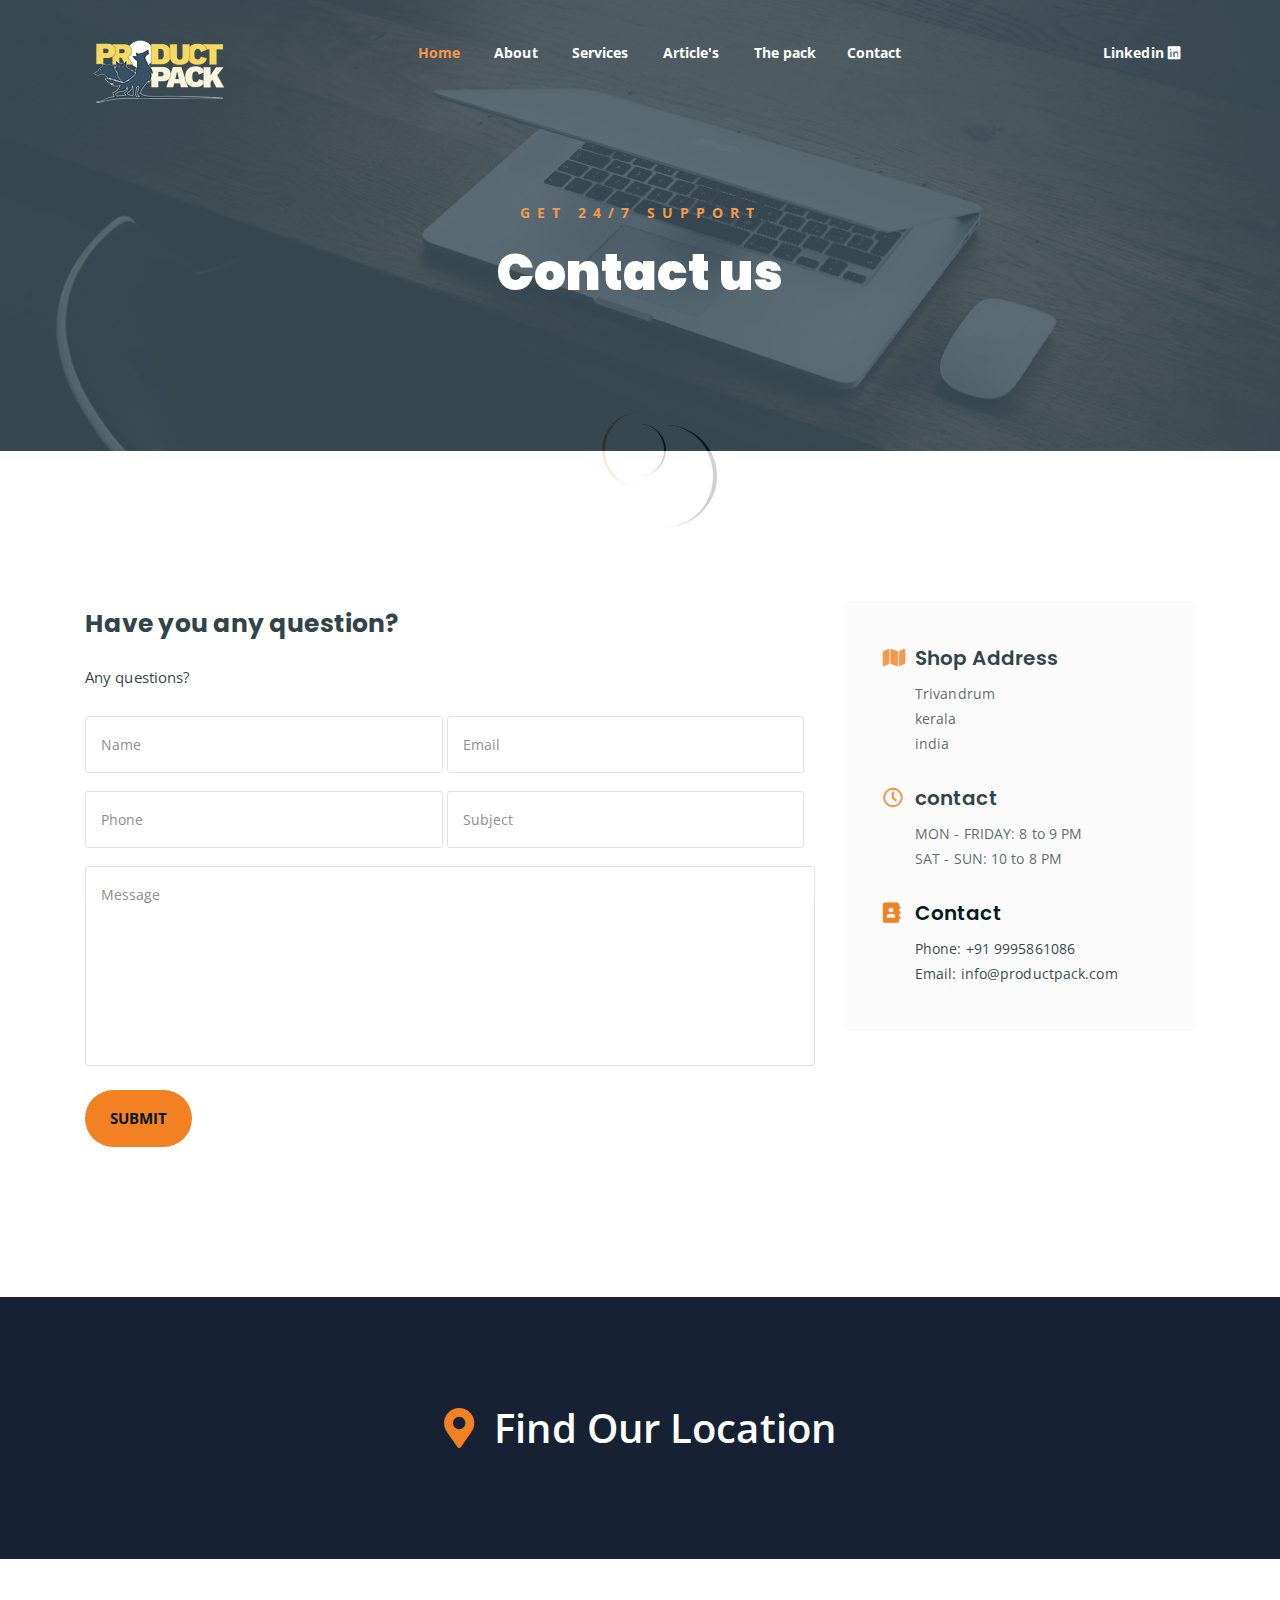
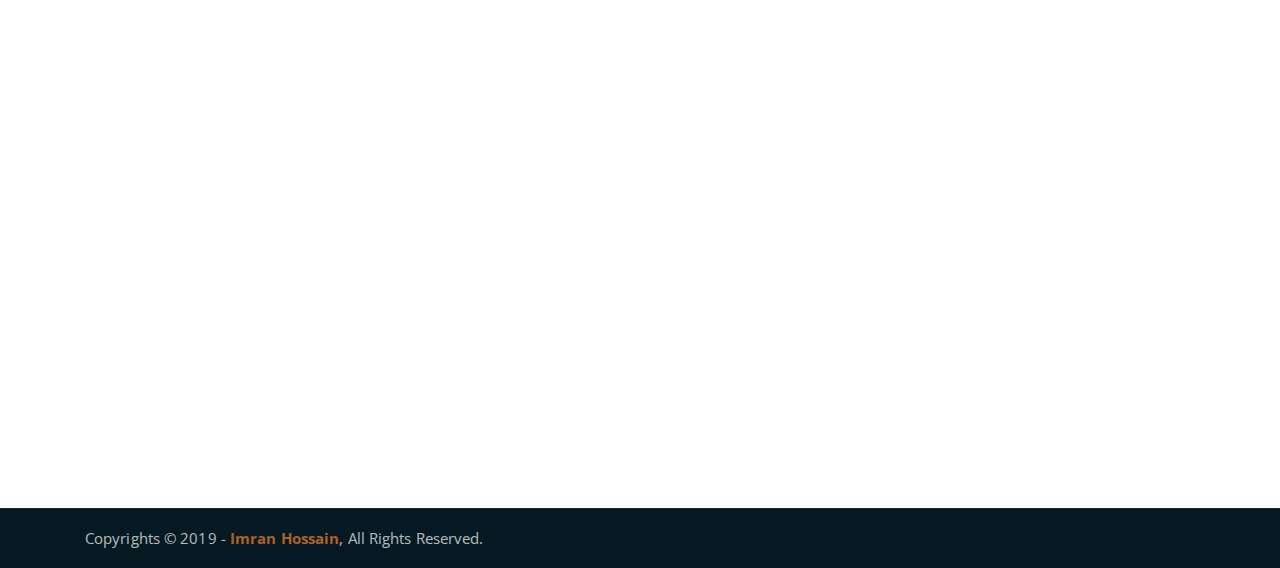
<file: contact.html>
<!DOCTYPE html>
<html lang="en">
<!--copyright >@ IGORAZA https://igoraza.ml/-->

<head>
    <meta charset="UTF-8">
    <meta http-equiv="X-UA-Compatible" content="IE=edge">
    <meta name="viewport" content="width=device-width, initial-scale=1">
    <meta name="description" content="Responsive Bootstrap4 Shop Template, Created by Imran Hossain from https://imransdesign.com/">

    <!-- title -->
    <title>Contact</title>

    <!-- favicon -->
    <link rel="shortcut icon" type="image/png" href="assets/img/favicon.png">
    <!-- google font -->
    <link href="https://fonts.googleapis.com/css?family=Open+Sans:300,400,700" rel="stylesheet">
    <link href="https://fonts.googleapis.com/css?family=Poppins:400,700&display=swap" rel="stylesheet">
    <!-- fontawesome -->
    <link rel="stylesheet" href="assets/css/all.min.css">
    <!-- bootstrap -->
    <link rel="stylesheet" href="assets/bootstrap/css/bootstrap.min.css">
    <!-- owl carousel -->
    <link rel="stylesheet" href="assets/css/owl.carousel.css">
    <!-- magnific popup -->
    <link rel="stylesheet" href="assets/css/magnific-popup.css">
    <!-- animate css -->
    <link rel="stylesheet" href="assets/css/animate.css">
    <!-- mean menu css -->
    <link rel="stylesheet" href="assets/css/meanmenu.min.css">
    <!-- main style -->
    <link rel="stylesheet" href="assets/css/main.css">
    <!-- responsive -->
    <link rel="stylesheet" href="assets/css/responsive.css">

</head>

<body>

    <!--PreLoader-->
    <div class="loader">
        <div class="loader-inner">
            <div class="circle"></div>
        </div>
    </div>
    <!--PreLoader Ends-->

    <!-- header -->
    <div class="top-header-area" id="sticker">
        <div class="container">
            <div class="row">
                <div class="col-lg-12 col-sm-12 text-center">
                    <div class="main-menu-wrap">
                        <!-- logo -->
                        <div class="site-logo">
                            <a href="index.html">
                                <img src="assets/img/productpacklogo.webp" alt="">
                            </a>
                        </div>
                        <!-- logo -->

                        <!-- menu start -->
                        <nav class="main-menu">
                            <ul>
                                </li>

                                <li class="current-list-item"><a href="#">Home</a>
                                    <ul class="sub-menu">
                                        <li><a href="index.html"> Home</a></li>

                                    </ul>
                                </li>
                                <li><a href="about.html">About</a></li>
                                <li><a href="#">Services</a></li>
                                <li><a href="#">Article's</a>
                                    <ul class="sub-menu">

                                        <li><a href="news.html">Articles</a></li>

                                        <li><a href="#">single article</a></li>

                                    </ul>
                                </li>
                                <li>

                                    <li><a href="news.html">The pack</a>
                                        <ul class="sub-menu">
                                            <li><a href="index.html">Core team</a></li>
                                            <li><a href="index.html">Interns</a></li>

                                        </ul>
                                        <li><a href="contact.html">Contact</a></li>

                                    </li>


                                    <li>


                                        <li><a href="# " target="_blank ">Linkedin <i class="fab fa-linkedin "></i></a></li>

                                    </li>

                            </ul>
                        </nav>
                        <a class="mobile-show search-bar-icon" href="#"><i class="fas fa-search"></i></a>
                        <div class="mobile-menu"></div>
                        <!-- menu end -->
                    </div>
                </div>
            </div>
        </div>
    </div>
    <!-- end header -->

    <!-- search area -->
    <div class="search-area">
        <div class="container">
            <div class="row">
                <div class="col-lg-12">
                    <span class="close-btn"><i class="fas fa-window-close"></i></span>
                    <div class="search-bar">
                        <div class="search-bar-tablecell">
                            <h3>Search For:</h3>
                            <input type="text" placeholder="Keywords">
                            <button type="submit">Search <i class="fas fa-search"></i></button>
                        </div>
                    </div>
                </div>
            </div>
        </div>
    </div>
    <!-- end search area -->



    <!-- search area -->
    <div class="search-area">
        <div class="container">
            <div class="row">
                <div class="col-lg-12">
                    <span class="close-btn"><i class="fas fa-window-close"></i></span>
                    <div class="search-bar">
                        <div class="search-bar-tablecell">
                            <h3>Search For:</h3>
                            <input type="text" placeholder="Keywords">
                            <button type="submit">Search <i class="fas fa-search"></i></button>
                        </div>
                    </div>
                </div>
            </div>
        </div>
    </div>
    <!-- end search area -->


    <!-- end hero area -->
    <!-- menu end -->

    <!-- end header -->

    <!-- search area -->
    <div class="search-area">
        <div class="container">
            <div class="row">
                <div class="col-lg-12">
                    <span class="close-btn"><i class="fas fa-window-close"></i></span>
                    <div class="search-bar">
                        <div class="search-bar-tablecell">
                            <h3>Search For:</h3>
                            <input type="text" placeholder="Keywords">
                            <button type="submit">Search <i class="fas fa-search"></i></button>
                        </div>
                    </div>
                </div>
            </div>
        </div>
    </div>
    <!-- end search arewa -->

    <!-- breadcrumb-section -->
    <div class="breadcrumb-section breadcrumb-bg">
        <div class="container">
            <div class="row">
                <div class="col-lg-8 offset-lg-2 text-center">
                    <div class="breadcrumb-text">
                        <p>Get 24/7 Support</p>
                        <h1>Contact us</h1>
                    </div>
                </div>
            </div>
        </div>
    </div>
    <!-- end breadcrumb section -->

    <!-- contact form -->
    <div class="contact-from-section mt-150 mb-150">
        <div class="container">
            <div class="row">
                <div class="col-lg-8 mb-5 mb-lg-0">
                    <div class="form-title">
                        <h2>Have you any question?</h2>
                        <p>Any questions? </div>
                    <div id="form_status"></div>
                    <div class="contact-form">
                        <form type="POST" id="fruitkha-contact" onSubmit="return_valid_datas( this );">
                            <p>
                                <input type="text" placeholder="Name" name="name" id="name">
                                <input type="email" placeholder="Email" name="email" id="email">
                            </p>
                            <p>
                                <input type="tel" placeholder="Phone" name="phone" id="phone">
                                <input type="text" placeholder="Subject" name="subject" id="subject">
                            </p>
                            <p><textarea name="message" id="message" cols="30" rows="10" placeholder="Message"></textarea></p>
                            <input type="hidden" name="token" value="FsWga4&@f6aw" />
                            <p><input type="submit" value="Submit"></p>
                        </form>
                    </div>
                </div>
                <div class="col-lg-4">
                    <div class="contact-form-wrap">
                        <div class="contact-form-box">
                            <h4><i class="fas fa-map"></i> Shop Address</h4>
                            <p>Trivandrum <br> kerala <br> india</p>
                        </div>
                        <div class="contact-form-box">
                            <h4><i class="far fa-clock"></i> contact</h4>
                            <p>MON - FRIDAY: 8 to 9 PM <br> SAT - SUN: 10 to 8 PM </p>
                        </div>
                        <div class="contact-form-box">
                            <h4><i class="fas fa-address-book"></i> Contact</h4>
                            <p>Phone: +91 9995861086<br> Email: info@productpack.com</p>
                        </div>
                    </div>
                </div>
            </div>
        </div>
    </div>
    <!-- end contact form -->

    <!-- find our location -->
    <div class="find-location blue-bg">
        <div class="container">
            <div class="row">
                <div class="col-lg-12 text-center">
                    <p> <i class="fas fa-map-marker-alt"></i> Find Our Location</p>
                </div>
            </div>
        </div>
    </div>
    <!-- end find our location -->

    <!-- google map section -->
    <div class="embed-responsive embed-responsive-21by9">
        <iframe src="https://www.google.com/maps/embed?pb=!1m18!1m12!1m3!1d26432.42324808999!2d-118.34398767954286!3d34.09378509738966!2m3!1f0!2f0!3f0!3m2!1i1024!2i768!4f13.1!3m3!1m2!1s0x80c2bf07045279bf%3A0xf67a9a6797bdfae4!2sHollywood%2C%20Los%20Angeles%2C%20CA%2C%20USA!5e0!3m2!1sen!2sbd!4v1576846473265!5m2!1sen!2sbd"
            width="600" height="450" frameborder="0" style="border:0;" allowfullscreen="" class="embed-responsive-item"></iframe>
    </div>
    <!-- end google map section -->



    <!-- copyright -->
    <div class="copyright">
        <div class="container">
            <div class="row">
                <div class="col-lg-6 col-md-12">
                    <p>Copyrights &copy; 2019 - <a href="https://imransdesign.com/">Imran Hossain</a>, All Rights Reserved.</p>
                </div>

            </div>
        </div>
    </div>
    <!-- end copyright -->

    <!-- jquery -->
    <script src="assets/js/jquery-1.11.3.min.js"></script>
    <!-- bootstrap -->
    <script src="assets/bootstrap/js/bootstrap.min.js"></script>
    <!-- count down -->
    <script src="assets/js/jquery.countdown.js"></script>
    <!-- isotope -->
    <script src="assets/js/jquery.isotope-3.0.6.min.js"></script>
    <!-- waypoints -->
    <script src="assets/js/waypoints.js"></script>
    <!-- owl carousel -->
    <script src="assets/js/owl.carousel.min.js"></script>
    <!-- magnific popup -->
    <script src="assets/js/jquery.magnific-popup.min.js"></script>
    <!-- mean menu -->
    <script src="assets/js/jquery.meanmenu.min.js"></script>
    <!-- sticker js -->
    <script src="assets/js/sticker.js"></script>
    <!-- form validation js -->
    <script src="assets/js/form-validate.js"></script>
    <!-- main js -->
    <script src="assets/js/main.js"></script>

</body>

</html>
</file>
<file: assets/css/main.css>
/* -----------------------------------------------------------------------------

# Base - Genral  IGORAZA 
copyright >@ IGORAZA https://igoraza.ml/



----------------------------------------------------------------------------- */

html {
    font-size: 14px;
    font-weight: 400;
    line-height: 28px;
    height: 100%;
}

body {
    font-family: "Open Sans", sans-serif;
    font-weight: 400;
    font-size: 1rem;
    letter-spacing: 0.1px;
    line-height: 1.8;
    color: #051922;
    overflow-x: hidden;
}

body img {
    max-width: 100%;
}

a {
    cursor: pointer;
    text-decoration: none;
    -webkit-transition: all 0.2s ease-in-out;
    -o-transition: all 0.2s ease-in-out;
    transition: all 0.2s ease-in-out;
}

a:hover {
    color: #F28123;
    text-decoration: none;
}

h1,
.h1,
h2,
.h2,
h3,
.h3,
h4,
.h4,
h5,
.h5,
h6,
.h6 {
    font-family: "Poppins", sans-serif;
    font-weight: 700;
    margin: 0 0 1.25rem 0;
    color: #051922;
}

h1:last-child,
.h1:last-child,
h2:last-child,
.h2:last-child,
h3:last-child,
.h3:last-child,
h4:last-child,
.h4:last-child,
h5:last-child,
.h5:last-child,
h6:last-child,
.h6:last-child {
    margin: 0;
}

h1,
.h1 {
    font-size: 4rem;
    font-weight: 700;
    line-height: 4rem;
}

@media only screen and (max-width: 767.96px) {
    h1,
    .h1 {
        font-size: 3rem;
        line-height: 3.25rem;
    }
}

@media only screen and (max-width: 575.96px) {
    h1,
    .h1 {
        font-size: 2.5rem;
        line-height: 2.75rem;
    }
}

h2,
.h2 {
    font-size: 3rem;
    font-weight: 700;
    line-height: 3.25rem;
}

@media only screen and (max-width: 767.96px) {
    h2,
    .h2 {
        font-size: 2.5rem;
        line-height: 2.75rem;
    }
}

@media only screen and (max-width: 575.96px) {
    h2,
    .h2 {
        font-size: 2rem;
        line-height: 2.25rem;
    }
}

h3,
.h3 {
    font-size: 2rem;
    font-weight: 700;
    line-height: 2.25rem;
}

@media only screen and (max-width: 575.96px) {
    h3,
    .h3 {
        font-size: 1.75rem;
        line-height: 2rem;
    }
}

h4,
.h4 {
    font-size: 1.5rem;
    font-weight: 700;
    line-height: 1.75rem;
}

@media only screen and (max-width: 575.96px) {
    h4,
    .h4 {
        font-size: 1.25rem;
        line-height: 1.5rem;
    }
}

h5,
.h5 {
    font-size: 1.25rem;
    font-weight: 700;
    line-height: 1.5rem;
}

h6,
.h6 {
    font-size: 1rem;
    font-weight: 700;
    line-height: 1.5rem;
}

p {
    font-family: "Open Sans", sans-serif;
    font-weight: 400;
    font-size: 1rem;
    letter-spacing: 0.1px;
    line-height: 1.8;
    color: #051922;
    margin: 0 0 1.25rem 0;
}

p:last-child {
    margin: 0;
}


/* -----------------------------------------------------------------------------

# All Common Styles

----------------------------------------------------------------------------- */

.loader {
    bottom: 0;
    height: 100%;
    left: 0;
    position: fixed;
    right: 0;
    top: 0;
    width: 100%;
    z-index: 1111;
    background: #fff;
    overflow-x: hidden;
}

.loader-inner {
    position: absolute;
    left: 50%;
    top: 50%;
    -webkit-transform: translate(-50%, -50%);
    -ms-transform: translate(-50%, -50%);
    -o-transform: translate(-50%, -50%);
    transform: translate(-50%, -50%);
    height: 50px;
    width: 50px;
}

.circle {
    width: 8vmax;
    height: 8vmax;
    border-right: 4px solid #000;
    border-radius: 50%;
    -webkit-animation: spinRight 800ms linear infinite;
    animation: spinRight 800ms linear infinite;
}

.circle:before {
    content: '';
    width: 6vmax;
    height: 6vmax;
    display: block;
    position: absolute;
    top: calc(50% - 3vmax);
    left: calc(50% - 3vmax);
    border-left: 3px solid #F28123;
    border-radius: 100%;
    -webkit-animation: spinLeft 800ms linear infinite;
    animation: spinLeft 800ms linear infinite;
}

.circle:after {
    content: '';
    width: 6vmax;
    height: 6vmax;
    display: block;
    position: absolute;
    top: calc(50% - 3vmax);
    left: calc(50% - 3vmax);
    border-left: 3px solid #F28123;
    border-radius: 100%;
    -webkit-animation: spinLeft 800ms linear infinite;
    animation: spinLeft 800ms linear infinite;
    width: 4vmax;
    height: 4vmax;
    top: calc(50% - 2vmax);
    left: calc(50% - 2vmax);
    border: 0;
    border-right: 2px solid #000;
    -webkit-animation: none;
    animation: none;
}

@-webkit-keyframes spinLeft {
    from {
        -webkit-transform: rotate(0deg);
        transform: rotate(0deg);
    }
    to {
        -webkit-transform: rotate(720deg);
        transform: rotate(720deg);
    }
}

@keyframes spinLeft {
    from {
        -webkit-transform: rotate(0deg);
        transform: rotate(0deg);
    }
    to {
        -webkit-transform: rotate(720deg);
        transform: rotate(720deg);
    }
}

@-webkit-keyframes spinRight {
    from {
        -webkit-transform: rotate(360deg);
        transform: rotate(360deg);
    }
    to {
        -webkit-transform: rotate(0deg);
        transform: rotate(0deg);
    }
}

@keyframes spinRight {
    from {
        -webkit-transform: rotate(360deg);
        transform: rotate(360deg);
    }
    to {
        -webkit-transform: rotate(0deg);
        transform: rotate(0deg);
    }
}

.mt-80 {
    margin-top: 80px;
}

@media only screen and (max-width: 767.96px) {
    .mt-80 {
        margin-top: 50px;
    }
}

.mb-80 {
    margin-bottom: 80px;
}

@media only screen and (max-width: 767.96px) {
    .mb-80 {
        margin-bottom: 50px;
    }
}

.mt-100 {
    margin-top: 100px;
}

@media only screen and (max-width: 767.96px) {
    .mt-100 {
        margin-top: 80px;
    }
}

.mb-100 {
    margin-bottom: 100px;
}

@media only screen and (max-width: 767.96px) {
    .mb-100 {
        margin-bottom: 80px;
    }
}

.mt-150 {
    margin-top: 150px;
}

@media only screen and (max-width: 767.96px) {
    .mt-150 {
        margin-top: 100px;
    }
}

.mb-150 {
    margin-bottom: 150px;
}

@media only screen and (max-width: 767.96px) {
    .mb-150 {
        margin-bottom: 100px;
    }
}

.pt-80 {
    padding-top: 80px;
}

@media only screen and (max-width: 767.96px) {
    .pt-80 {
        padding-top: 50px;
    }
}

.pb-80 {
    padding-bottom: 80px;
}

@media only screen and (max-width: 767.96px) {
    .pb-80 {
        padding-bottom: 50px;
    }
}

.pt-100 {
    padding-top: 100px;
}

@media only screen and (max-width: 767.96px) {
    .pt-100 {
        padding-top: 80px;
    }
}

.pb-100 {
    padding-bottom: 100px;
}

@media only screen and (max-width: 767.96px) {
    .pb-100 {
        padding-bottom: 80px;
    }
}

.pt-150 {
    padding-top: 150px;
}

@media only screen and (max-width: 767.96px) {
    .pt-150 {
        padding-top: 100px;
    }
}

.pb-150 {
    padding-bottom: 150px;
}

@media only screen and (max-width: 767.96px) {
    .pb-150 {
        padding-bottom: 100px;
    }
}

.gray-bg {
    background-color: #f5f5f5;
}

.orange-text {
    color: #F28123;
}

.blue-bg {
    background-color: #162133;
}

a.boxed-btn {
    font-family: 'Poppins', sans-serif;
    display: inline-block;
    background-color: #F28123;
    color: #fff;
    padding: 10px 20px;
}

a.bordered-btn {
    font-family: 'Poppins', sans-serif;
    display: inline-block;
    color: #fff;
    border: 2px solid #F28123;
    padding: 7px 20px;
}

a.read-more-btn {
    display: inline-block;
    margin-top: 15px;
    color: #051922;
    -webkit-transition: 0.3s;
    -o-transition: 0.3s;
    transition: 0.3s;
    font-weight: 700;
}

a.read-more-btn:hover {
    color: #F28123;
}

a.boxed-btn,
a.bordered-btn,
a.cart-btn {
    border-radius: 50px;
}

.section-title h3 {
    font-size: 40px;
    position: relative;
    padding-bottom: 15px;
}

.section-title h3:after {
    position: absolute;
    content: '';
    left: 0px;
    right: 0px;
    bottom: 0px;
    width: 50px;
    height: 2px;
    background-color: #F28123;
    margin: 0 auto;
}

.section-title p {
    font-size: 15px;
    width: 530px;
    margin: 0 auto;
    color: #555;
    margin-top: 10px;
    line-height: 1.8;
}

.section-title {
    margin-bottom: 80px;
}

.breadcrumb-bg {
    background-image: url(../img/breadcrumb-bg.jpg);
}

.breadcrumb-text p {
    color: #F28123;
    font-weight: 700;
    text-transform: uppercase;
    letter-spacing: 7px;
}

.breadcrumb-text h1 {
    font-size: 50px;
    font-weight: 900;
    color: #fff;
    margin: 0;
    margin-top: 20px;
}

.breadcrumb-section {
    padding: 150px 0;
    background-size: cover;
    background-position: center center;
    position: relative;
    z-index: 1;
    background-attachment: fixed;
    padding-top: 200px;
}

.breadcrumb-section:after {
    position: absolute;
    left: 0;
    top: 0;
    width: 100%;
    height: 100%;
    content: "";
    background-color: #07212e;
    z-index: -1;
    opacity: 0.8;
}


/* -----------------------------------------------------------------------------

# Header Styles

----------------------------------------------------------------------------- */

ul.navbar-nav li.nav-item a.nav-link,
ul.navbar-nav li.nav-item.active a.nav-link {
    color: #051922;
}

.top-header-area {
    position: absolute;
    z-index: 999;
    width: 100%;
    padding: 25px 0;
}

.top-header-area.white ul.navbar-nav li.nav-item a.nav-link,
.top-header-area.white ul.navbar-nav li.nav-item.active a.nav-link {
    color: #fff;
}

ul.navbar-nav li.nav-item a.nav-link,
ul.navbar-nav li.nav-item.active a.nav-link {
    color: #fff;
    font-weight: 700;
    margin-right: 14px;
}

a.navbar-brand img {
    max-width: 150px;
}

nav.main-menu ul {
    margin: 0;
    padding: 0;
    list-style: none;
}

nav.main-menu ul li {
    display: inline-block;
}

nav.main-menu ul li a {
    color: #fff;
    font-weight: 700;
    display: block;
    padding: 15px;
}

nav.main-menu ul>li {
    position: relative;
}

nav.main-menu ul ul.sub-menu {
    position: absolute;
    background-color: #fff;
    width: 220px;
    padding: 15px 15px;
    margin: 0;
    left: 0;
    top: 50px;
    border-radius: 3px;
    -webkit-transition: 0.3s;
    -o-transition: 0.3s;
    transition: 0.3s;
    opacity: 0;
    visibility: hidden;
    -webkit-box-shadow: 0 0 20px #555555;
    box-shadow: 0 0 20px #555555;
}

nav.main-menu ul ul.sub-menu li {
    display: block;
    text-align: left;
}

nav.main-menu ul ul.sub-menu li a {
    color: #555;
    font-weight: 600;
    padding: 7px 10px;
    font-size: 13px;
}

nav.main-menu ul>li:hover ul {
    opacity: 1;
    visibility: visible;
}

nav.main-menu ul li:last-child a {
    display: inline-block;
}

nav.main-menu>ul li:last-child {
    float: right;
}

.site-logo {
    float: left;
    max-width: 150px;
}

ul.sub-menu li:last-child {
    float: none !important;
}

.mean-container .mean-bar {
    background-color: transparent;
    position: absolute;
    right: 0;
    top: 15px;
}

.mean-bar a.meanmenu-reveal {
    background-color: #F28123;
}

.main-menu-wrap {
    position: relative;
}

.mean-container a.meanmenu-reveal {
    color: #051922;
}

.mean-container a.meanmenu-reveal span {
    background-color: #051922;
}

.mean-container .mean-nav ul li a {
    padding: 0.5em 5%;
}

.mean-container .mean-nav ul li li a {
    padding: 0.5em 10%;
}

.mean-container .mean-nav ul li a.mean-expand {
    font-size: 16px;
    height: 10px;
    line-height: 10px;
    width: 15px;
}

.mean-container a.meanmenu-reveal {
    padding: 8px 8px 6px;
}

nav.mean-nav>ul>li:first-child>a {
    border-top: none;
}

.header-icons a {
    color: #fff;
    display: inline-block;
    padding: 10px;
}

.site-logo {
    padding: 6px 0;
}

.top-header-area.sepherate-header ul li>a,
.top-header-area.sepherate-header .header-icons a {
    color: #051922;
}

nav.main-menu ul ul.sub-menu li {
    display: block;
}

nav.main-menu ul ul.sub-menu li a {
    color: #555;
    padding: 8px;
    font-size: 13px;
    font-weight: 600;
}

nav.main-menu ul li.current-list-item>a {
    color: #F28123;
}

nav.main-menu li:hover>a {
    color: #F28123;
}

nav.main-menu li a {
    -webkit-transition: 0.3s;
    -o-transition: 0.3s;
    transition: 0.3s;
}

.top-header-area .header-icons a {
    -webkit-transition: 0.3s;
    -o-transition: 0.3s;
    transition: 0.3s;
}

.top-header-area .header-icons a:hover {
    color: #F28123;
}

.sticky-wrapper {
    position: absolute;
    left: 0;
    top: 0;
    width: 100%;
    z-index: 999 !important;
}

.sticky-wrapper.is-sticky .top-header-area {
    background-color: #051922;
    padding: 15px 0;
}

.top-header-area {
    -webkit-transition: 0.3s;
    -o-transition: 0.3s;
    transition: 0.3s;
}

ul.navbar-nav {
    margin: 0 auto;
}

.search-area {
    position: fixed;
    left: 0;
    top: 0;
    z-index: 5555;
    background-color: #051922;
    width: 100%;
    height: 100%;
    text-align: center;
}

span.close-btn {
    position: absolute;
    right: 0%;
    color: #fff;
    top: 5%;
    cursor: pointer;
}

.search-area {
    height: 100%;
}

.search-area div {
    height: 100%;
}

.search-bar {
    height: 100%;
    display: table;
    width: 100%;
}

a.mobile-show {
    display: none;
}

.search-area .search-bar div.search-bar-tablecell {
    display: table-cell;
    vertical-align: middle;
    height: auto;
}

.search-bar-tablecell input {
    border: none;
    padding: 15px;
    width: 60%;
    background-color: transparent;
    border-bottom: 1px solid #F28123;
    display: block;
    margin: 0 auto;
    text-align: center;
    font-size: 50px;
    font-weight: 700;
    margin-bottom: 40px;
    color: #fff;
}

.search-bar-tablecell button[type=submit] {
    border: none;
    background-color: #F28123;
    padding: 15px 30px;
    cursor: pointer;
    display: inline-block;
    border-radius: 50px;
    font-weight: 700;
}

.search-bar-tablecell input::-webkit-input-placeholder {
    color: #fff;
}

.search-bar-tablecell input:-ms-input-placeholder {
    color: #fff;
}

.search-bar-tablecell input::-ms-input-placeholder {
    color: #fff;
}

.search-bar-tablecell input::placeholder {
    color: #fff;
}

.search-bar-tablecell button[type=submit] i {
    margin-left: 5px;
}

.search-area {
    visibility: hidden;
    opacity: 0;
    -webkit-transition: 0.3s;
    -o-transition: 0.3s;
    transition: 0.3s;
}

.search-area.search-active {
    visibility: visible;
    opacity: 1;
    z-index: 999;
}

.search-bar-tablecell h3 {
    color: #fff;
    margin-bottom: 30px;
    font-weight: 600;
    text-transform: uppercase;
    letter-spacing: 7px;
}


/* -----------------------------------------------------------------------------

# Footer Styles

----------------------------------------------------------------------------- */

.single-logo-item img {
    max-width: 180px;
    margin: 0 auto;
}

.logo-carousel-section {
    background-color: #f5f5f5;
    padding: 50px 0;
}

.footer-area {
    background-color: #051922;
    color: #fff;
    padding: 150px 0;
}

h2.widget-title {
    font-size: 24px;
    font-weight: 500;
    position: relative;
    padding-bottom: 20px;
    color: #fff;
}

h2.widget-title:after {
    position: absolute;
    left: 0;
    bottom: 0;
    width: 20px;
    height: 2px;
    background-color: #F28123;
    content: "";
}

.social-icons ul {
    margin: 0;
    padding: 0;
    list-style: none;
}

.social-icons ul li {
    display: inline-block;
}

.social-icons ul li a {
    font-size: 16px;
    color: #fff;
    opacity: 0.7;
    padding: 16px 10px;
    display: block;
}

.footer-box p {
    color: #fff;
    opacity: 0.7;
    line-height: 1.8;
}

.footer-box ul {
    margin: 0;
    padding: 0;
    list-style: none;
}

.footer-box ul li {
    opacity: 0.7;
    margin-bottom: 10px;
    line-height: 1.8;
}

.footer-box ul li:last-child {
    margin-bottom: 0;
}

.footer-box.subscribe form input[type=email] {
    border: none;
    background-color: #012738;
    width: 78%;
    padding: 15px;
    border-top-left-radius: 5px;
    border-bottom-left-radius: 5px;
    color: #fff;
}

.footer-box.subscribe form button {
    width: 20%;
    border: none;
    background-color: #012738;
    color: #F28123;
    padding: 14px 0;
    border-top-right-radius: 3px;
    border-bottom-right-radius: 3px;
    cursor: pointer;
}

.footer-box.subscribe form button:focus {
    outline: none;
}

.copyright {
    background-color: #051922;
    border-top: 1px solid #232a35;
}

.copyright p {
    margin: 0;
    color: #fff;
    opacity: 0.7;
    padding: 16px 0;
    font-size: 15px;
}

.copyright a {
    color: #F28123;
    font-weight: 700;
}

.copyright a:hover {
    color: #f59d53;
}

.footer-box ul li a {
    color: #fff;
}

.footer-box.pages ul li {
    position: center;
    padding-left: 20px;
}

.footer-box.pages ul li:before {
    position: absolute;
    left: 0;
    top: 0;
    content: "\f105";
    font-family: "Font Awesome 5 Free";
    font-weight: 900;
    color: #F28123;
}


/* -----------------------------------------------------------------------------

# Hover Styles

----------------------------------------------------------------------------- */

a.navbar-brand {
    -webkit-transition: 0.3s;
    -o-transition: 0.3s;
    transition: 0.3s;
}

a.navbar-brand:hover {
    opacity: 0.7;
}

a.boxed-btn {
    -webkit-transition: 0.3s;
    -o-transition: 0.3s;
    transition: 0.3s;
}

a.boxed-btn:hover {
    background-color: #051922;
    color: #F28123;
}

a.bordered-btn {
    -webkit-transition: 0.3s;
    -o-transition: 0.3s;
    transition: 0.3s;
}

a.bordered-btn:hover {
    background-color: #F28123;
    color: #fff;
}

ul.sub-menu a {
    -webkit-transition: 0.3s;
    -o-transition: 0.3s;
    transition: 0.3s;
}

ul.sub-menu li:hover a {
    color: #F28123;
}

.single-tof-box {
    -webkit-transition: 0.3s;
    -o-transition: 0.3s;
    transition: 0.3s;
}

.single-tof-box:hover {
    -webkit-box-shadow: 0 0 80px #353535;
    box-shadow: 0 0 80px #353535;
}

a.video-play-btn {
    -webkit-transition: 0.3s;
    -o-transition: 0.3s;
    transition: 0.3s;
}

a.video-play-btn:hover {
    background-color: #333;
    color: #F28123;
}

.latest-news-bg {
    -webkit-transition: 0.3s;
    -o-transition: 0.3s;
    transition: 0.3s;
}

.single-latest-news:hover .latest-news-bg {
    opacity: 0.8;
}

a.tof-btn {
    -webkit-transition: 0.3s;
    -o-transition: 0.3s;
    transition: 0.3s;
}

a.tof-btn i {
    -webkit-transition: 0.3s;
    -o-transition: 0.3s;
    transition: 0.3s;
}

a.tof-btn:hover {
    color: #F28123;
}

a.tof-btn:hover i {
    margin-left: 10px;
}

.single-latest-news {
    -webkit-box-shadow: 0 0 20px #dddddd;
    box-shadow: 0 0 20px #dddddd;
    -webkit-transition: 0.3s;
    -o-transition: 0.3s;
    transition: 0.3s;
}

.single-latest-news:hover {
    -webkit-box-shadow: 0 0 0;
    box-shadow: 0 0 0;
    -webkit-box-shadow: none;
    box-shadow: none;
}

.single-logo-item {
    -webkit-transition: 0.3s;
    -o-transition: 0.3s;
    transition: 0.3s;
}

.single-logo-item:hover {
    opacity: 0.7;
}

.footer-box.pages ul li a {
    -webkit-transition: 0.3s;
    -o-transition: 0.3s;
    transition: 0.3s;
}

.footer-box.pages ul li:hover a {
    color: #F28123;
}

.footer-box.subscribe form button {
    -webkit-transition: 0.3s;
    -o-transition: 0.3s;
    transition: 0.3s;
}

.footer-box.subscribe form button:hover {
    background-color: #F28123;
    color: #051922;
}

.social-icons ul li:hover a {
    color: #F28123;
}

.social-icons ul li a {
    -webkit-transition: 0.3s;
    -o-transition: 0.3s;
    transition: 0.3s;
}

ul.social-link-team li a {
    -webkit-transition: 0.3s;
    -o-transition: 0.3s;
    transition: 0.3s;
}

ul.social-link-team li a:hover {
    background-color: #051922;
    color: #F28123;
}

.counter-box {
    -webkit-transition: 0.3s;
    -o-transition: 0.3s;
    transition: 0.3s;
}

.counter-box:hover {
    -webkit-box-shadow: 0 0 80px #6f6f6f;
    box-shadow: 0 0 80px #6f6f6f;
}

input[type="submit"] {
    -webkit-transition: 0.3s;
    -o-transition: 0.3s;
    transition: 0.3s;
    border-radius: 50px !important;
}

input[type="submit"]:hover {
    background-color: #051922;
    color: #F28123;
}

div.owl-controls,
.owl-controls div {
    -webkit-transition: 0.3s;
    -o-transition: 0.3s;
    transition: 0.3s;
}

div.owl-controls div.owl-nav div:hover {
    opacity: 0.7;
}

.pagination-wrap ul li a {
    -webkit-transition: 0.3s;
    -o-transition: 0.3s;
    transition: 0.3s;
}

.pagination-wrap ul li:hover a {
    background-color: #F28123;
}

.icons a i {
    -webkit-transition: 0.3s;
    -o-transition: 0.3s;
    transition: 0.3s;
}

.icons a:hover i {
    color: #F28123;
}

.tof-text a.tof-btn {
    margin-top: 15px;
    display: inline-block;
}

.single-pricing-table {
    -webkit-transition: 0.3s;
    -o-transition: 0.3s;
    transition: 0.3s;
}

.single-pricing-table:hover {
    -webkit-box-shadow: 0 0 20px #ddd;
    box-shadow: 0 0 20px #ddd;
}

.product-image img {
    -webkit-transition: 0.3s;
    -o-transition: 0.3s;
    transition: 0.3s;
}

.product-image img:hover {
    -webkit-box-shadow: none;
    box-shadow: none;
}

a.cart-btn {
    -webkit-transition: 0.3s;
    -o-transition: 0.3s;
    transition: 0.3s;
}

a.cart-btn:hover {
    background-color: #051922;
    color: #F28123;
}

.recent-posts ul li {
    -webkit-transition: 0.3s;
    -o-transition: 0.3s;
    transition: 0.3s;
}

.recent-posts ul li:hover {
    opacity: 0.7;
}

ul.sub-menu li a {
    -webkit-transition: 0.3s;
    -o-transition: 0.3s;
    transition: 0.3s;
}

ul.sub-menu li:hover a {
    color: #F28123 !important;
}

.sidebar-section ul li a {
    -webkit-transition: 0.3s;
    -o-transition: 0.3s;
    transition: 0.3s;
}

.sidebar-section ul li a:hover {
    opacity: 0.7;
}

.comment-text-body h4 a {
    -webkit-transition: 0.3s;
    -o-transition: 0.3s;
    transition: 0.3s;
}

.comment-text-body h4 a:hover {
    color: #F28123;
}

ul.product-share li a {
    -webkit-transition: 0.3s;
    -o-transition: 0.3s;
    transition: 0.3s;
}

ul.product-share li:hover a {
    color: #F28123;
}

.service-menu ul li a {
    -webkit-transition: 0.3s;
    -o-transition: 0.3s;
    transition: 0.3s;
}

.service-menu ul li a.active {
    font-weight: 600;
    color: #ffe200;
}

.service-menu ul li a:hover {
    color: #ffe200;
}

.single-product-item {
    -webkit-transition: 0.3s;
    -o-transition: 0.3s;
    transition: 0.3s;
}

.single-product-item:hover {
    -webkit-box-shadow: none;
    box-shadow: none;
}

.search-bar-tablecell button[type=submit] {
    -webkit-transition: 0.3s;
    -o-transition: 0.3s;
    transition: 0.3s;
}

.search-bar-tablecell button[type=submit]:hover {
    background-color: #fff;
    color: #000;
}

span.close-btn {
    -webkit-transition: 0.3s;
    -o-transition: 0.3s;
    transition: 0.3s;
}

span.close-btn:hover {
    color: #fff;
}

a.mobile-show.search-bar-icon {
    -webkit-transition: 0.3s;
    -o-transition: 0.3s;
    transition: 0.3s;
}

a.mobile-show.search-bar-icon:hover {
    color: #F28123;
}


/* -----------------------------------------------------------------------------

# Hero Styles

----------------------------------------------------------------------------- */

.hero-bg {
    background-image: url(../img/breadcrumb-bg.jpg);
    background-size: cover;
    background-position: center;
    background-attachment: fixed;
}

.hero-text {
    display: table;
    height: 100%;
}

.hero-text-tablecell {
    display: table-cell;
}

.hero-area {
    height: 100%;
    position: relative;
    z-index: 1;
}

html,
body {
    height: 100%;
}

.hero-area:after {
    position: absolute;
    left: 0;
    top: 0;
    width: 100%;
    height: 100%;
    content: "";
    background-color: #07212e;
    z-index: -1;
    opacity: 0.6;
}

.hero-text p.subtitle {
    color: #F28123;
    font-weight: 700;
    text-transform: uppercase;
    letter-spacing: 7px;
    font-size: 15px;
}

.hero-text h1 {
    font-size: 64px;
    font-weight: 700;
    line-height: 1.3;
    color: #fff;
}

.hero-area div {
    height: 100%;
}

.hero-area div.hero-text {
    height: 100%;
    width: 100%;
}

.hero-area div.hero-text-tablecell {
    height: auto;
    vertical-align: middle;
}

.hero-area div.hero-text-tablecell div {
    height: auto;
    vertical-align: middle;
}

.hero-btns {
    margin-top: 35px;
}

.hero-btns a.bordered-btn {
    margin-left: 15px;
}

.hero-area div.hero-form {
    background-color: #fff;
    text-align: center;
    width: 380px;
    margin: 0 auto;
    margin-right: 0;
    border-radius: 5px;
    -webkit-box-shadow: 0 0 15px #2d2d2d;
    box-shadow: 0 0 15px #2d2d2d;
    position: absolute;
    right: 30px;
    bottom: -15%;
    height: 600px;
}

input[type="submit"] {
    background-color: #F28123;
    color: #051922;
    font-weight: 700;
    text-transform: uppercase;
    font-size: 15px;
    border: none !important;
    cursor: pointer;
    padding: 15px 25px;
    border-radius: 3px;
}

.homepage-bg-1 {
    background-image: url(../img/hero-bg.jpg);
}

.homepage-bg-2 {
    background-image: url(../img/hero-bg-2.jpg);
}

.homepage-bg-3 {
    background-image: url(../img/hero-bg-3.jpg);
}

.homepage-slider {
    height: 100%;
}

.homepage-slider div {
    height: 100%;
}

.homepage-slider div.hero-text {
    display: table;
    width: 100%;
}

.homepage-slider div.hero-text-tablecell {
    height: auto;
    vertical-align: middle;
    display: table-cell;
}

.homepage-slider div.hero-text-tablecell div {
    height: auto;
}

.single-homepage-slider {
    background-size: cover;
    background-position: center;
    background-color: #020C0E;
    position: relative;
    z-index: 1;
}

.single-homepage-slider:after {
    position: absolute;
    left: 0;
    top: 0;
    width: 100%;
    height: 100%;
    background-color: #051922;
    content: "";
    z-index: -1;
    opacity: 0.7;
}

div.owl-controls,
.owl-controls div {
    height: auto;
    top: 50%;
    color: #F28123;
    font-size: 48px;
}

.homepage-slider {
    position: relative;
}

.owl-prev {
    position: absolute;
    left: 60px;
    margin-top: -30px;
}

.owl-next {
    position: absolute;
    right: 60px;
    margin-top: -30px;
}


/* -----------------------------------------------------------------------------

# List Styles

----------------------------------------------------------------------------- */

.list-section {
    background-color: #f5f5f5;
}

.list-box {
    overflow: hidden;
    letter-spacing: 0.5px;
}

.list-box .content h3 {
    display: block;
    line-height: 22px;
    font-size: 18px;
    margin-bottom: 4px;
}

.list-box .content p {
    margin-bottom: 0px;
    opacity: 0.75;
}

.list-box .list-icon i {
    display: block;
    font-size: 24px;
    margin-right: 15px;
    color: #F28123;
    width: 65px;
    height: 65px;
    text-align: center;
    line-height: 60px;
    border: 2px #F28123 dotted;
    border-radius: 999px;
}


/* -----------------------------------------------------------------------------

# News Styles

----------------------------------------------------------------------------- */

.news-bg-1 {
    background-image: url(../img/latest-news/product-img-1.png);
}

.news-bg-2 {
    background-image: url(../img/latest-news/product-img-1.png);
}

.news-bg-3 {
    background-image: url(../img/latest-news/product-img-1.png);
}

.news-bg-4 {
    background-image: url(../img/latest-news/product-img-1.png);
}

.news-bg-5 {
    background-image: url(../img/latest-news/product-img-1.png);
}

.news-bg-6 {
    background-image: url(../img/latest-news/product-img-1.png);
}

.latest-news-bg {
    height: 200px;
    background-size: cover;
    background-position: center;
    border-radius: 10px;
    background-color: #ddd;
    border-bottom-right-radius: 0;
    border-bottom-left-radius: 0;
}

.single-latest-news h3 {
    font-size: 20px;
    line-height: 1.25em;
    font-weight: 600;
}

.single-latest-news h3 a {
    color: #051922;
}

p.blog-meta span {
    margin-right: 15px;
    opacity: 0.6;
    color: #051922;
    font-size: 0.85em;
}

p.blog-meta span:last-child {
    margin-right: 0;
}

p.blog-meta span i {
    margin-right: 5px;
}

p.excerpt {
    line-height: 1.8;
    color: #555;
}

.latest-news a.boxed-btn {
    margin-top: 80px;
}

.news-text-box {
    padding: 25px;
    border-bottom-left-radius: 5px;
    border-bottom-right-radius: 5px;
}

.single-latest-news {
    margin-bottom: 30px;
}

.single-artcile-bg {
    background-image: url(../img/latest-news/news-bg-3.jpg);
    height: 450px;
}

.pagination-wrap {
    margin-top: 40px;
}

.pagination-wrap ul {
    margin: 0;
    padding: 0;
    list-style: none;
}

.pagination-wrap ul li {
    display: inline-block;
}

.pagination-wrap ul li a {
    color: #6f6f6f;
    font-size: 15px;
    background-color: #f3f3f3;
    display: inline-block;
    padding: 8px 14px;
    border-radius: 5px;
    margin: 3px;
    font-weight: 600;
    border-radius: 50px;
}

.pagination-wrap ul li a.active {
    background-color: #F28123;
}

.single-artcile-bg {
    background-size: cover;
    background-position: center;
    background-color: #ddd;
    border-radius: 5px;
    margin-bottom: 20px;
}

.single-article-text h2 {
    font-size: 24px;
    font-weight: 600;
    line-height: 1.4;
    margin-bottom: 10px;
}

.single-article-text p {
    font-size: 15px;
    line-height: 1.6;
    color: #051922;
}

.comments-list-wrap {
    margin: 100px 0;
}

.comments-list-wrap h3 {
    font-size: 25px;
    font-weight: 600;
    margin-bottom: 50px;
}

.comment-template h4 {
    font-size: 25px;
    font-weight: 600;
    margin-bottom: 50px;
}

.single-comment-body {
    position: relative;
}

.comment-user-avater {
    position: absolute;
    left: 0;
    top: 0;
}

.comment-user-avater img {
    width: 60px;
    max-width: 60px;
    border-radius: 50%;
}

.comment-text-body {
    padding-left: 80px;
    margin-bottom: 40px;
}

.comment-text-body h4 {
    font-size: 18px;
    font-weight: 600;
}

span.comment-date {
    opacity: 0.5;
    font-size: 80%;
    font-weight: 700;
    margin-left: 5px;
}

.comment-text-body h4 a {
    color: #051922;
    font-size: 80%;
    margin-left: 10px;
    border-bottom: 1px solid #aaa;
}

.single-comment-body.child {
    margin-left: 75px;
}

.comment-text-body p {
    color: #888;
    line-height: 2;
    margin: 0;
}

.comment-template h4 {
    margin-bottom: 10px;
}

.comment-template>p {
    opacity: 0.7;
    margin-bottom: 30px;
}

.comment-template form p input[type=text] {
    border: 1px solid #ddd;
    width: 49%;
    padding: 15px;
    border-radius: 5px;
    font-size: 15px;
    color: #051922;
}

.comment-template form p input[type=email] {
    border: 1px solid #ddd;
    width: 49%;
    padding: 15px;
    border-radius: 5px;
    font-size: 15px;
    color: #051922;
    margin-left: 10px;
}

.comment-template form p textarea {
    border: 1px solid #ddd;
    padding: 15px;
    font-size: 15px;
    color: #051922;
    border-radius: 5px;
    height: 250px;
    resize: none;
    width: 100%;
}

.sidebar-section {
    margin-left: 30px;
}

.sidebar-section h4 {
    font-size: 20px;
    font-weight: 600;
    margin-bottom: 15px;
}

.sidebar-section ul {
    margin: 0;
    padding: 0;
    list-style: none;
}

.sidebar-section ul li {
    line-height: 1.5;
}

.sidebar-section ul li a {
    color: #555;
    font-size: 15px;
}

.sidebar-section>div {
    margin-bottom: 60px;
}

.sidebar-section>div:last-child {
    margin-bottom: 0;
}

.recent-posts ul li,
.archive-posts ul li {
    position: relative;
    padding-left: 17px;
    margin-bottom: 10px;
}

.recent-posts ul li:before,
.archive-posts ul li:before {
    position: absolute;
    left: 0;
    top: 2px;
    content: "\f105";
    font-family: "Font Awesome 5 Free";
    font-weight: 900;
}

.tag-section ul li {
    display: inline-block;
}

.tag-section ul li a {
    background-color: #ddd;
    padding: 3px 10px;
    display: block;
    border-radius: 5px;
    margin-bottom: 10px;
    margin-right: 5px;
}


/* -----------------------------------------------------------------------------

# Cart Banner Styles

----------------------------------------------------------------------------- */

.cart-banner {
    background-color: #f5f5f5;
}

.cart-banner .image-column {
    position: relative;
    margin-top: 40px;
}

.cart-banner .image-column .price-box {
    position: absolute;
    left: 15%;
    top: -30px;
    width: 110px;
    height: 110px;
    border-radius: 50%;
    border: 1px solid #fff;
    background-color: rgba(242, 129, 35, 0.75);
}

.cart-banner .image-column .price-box .inner-price {
    position: relative;
    width: 94px;
    height: 94px;
    margin: 0 auto;
    margin-top: 8px;
    text-align: center;
    border-radius: 50%;
    background-color: #F28123;
}

.cart-banner .image-column .price-box .inner-price .price {
    color: #051922;
    padding-top: 27px;
    position: relative;
    display: inline-block;
    line-height: 18px;
    font-weight: 400;
}

.cart-banner .image-column .price-box .inner-price .price strong {
    color: #051922;
    font-size: 24px;
}

.cart-banner .content-column {
    position: relative;
    padding-top: 40px;
}

.cart-banner .content-column h3 {
    font-size: 40px;
}

.cart-banner .content-column h4 {
    position: relative;
    font-weight: 300;
    text-transform: uppercase;
}

.cart-banner .content-column .text {
    position: relative;
    font-weight: 400;
    line-height: 1.8em;
    margin-top: 25px;
    margin-bottom: 25px;
}

.time-counter {
    position: relative;
    margin-bottom: 25px;
}

.time-counter .time-countdown {
    position: relative;
}

.time-countdown .counter-column {
    position: relative;
    display: inline-block;
    margin: 0px 0px 5px;
    font-size: 13px;
    line-height: 1em;
    padding: 8px 20px 14px;
    text-transform: capitalize;
    text-align: center;
    border: 2px solid #F28123;
}

.time-countdown .counter-column .count {
    position: relative;
    display: block;
    font-size: 30px;
    line-height: 1.4em;
    padding: 0px 0px;
    color: #F28123;
    font-weight: 700;
    letter-spacing: 1px;
}


/* -----------------------------------------------------------------------------

# Testimonial Styles

----------------------------------------------------------------------------- */

.client-avater {
    margin-bottom: 20px;
}

.client-meta h3 {
    font-size: 20px;
    font-weight: 600;
}

.client-meta h3 span {
    display: block;
    font-size: 70%;
    margin-top: 10px;
    color: #051922;
    font-weight: 600;
    opacity: 0.5;
}

p.testimonial-body {
    font-size: 17px;
    font-style: italic;
    width: 700px;
    margin: 0 auto;
    line-height: 1.8;
    color: #999999;
    margin-top: 20px;
}

.last-icon {
    margin-top: 20px;
    font-size: 25px;
    opacity: 0.3;
}

.client-avater img {
    max-width: 100px;
    border-radius: 50%;
    margin: 0 auto;
}


/* -----------------------------------------------------------------------------

# About Styles

----------------------------------------------------------------------------- */

a.video-play-btn {
    position: absolute;
    background-color: #F28123;
    color: #051922;
    width: 90px;
    height: 90px;
    text-align: center;
    line-height: 92px;
    border-radius: 50%;
    font-size: 20px;
    padding-left: 5px;
    display: block;
    z-index: 2;
    top: 50%;
    margin-top: -45px;
    -webkit-box-shadow: 0 0 20px #adadad;
    box-shadow: 0 0 20px #adadad;
    left: 50%;
    margin-left: -45px;
}

.abt-bg {
    background-image: url(../img/abt.jpg);
    height: 100%;
    width: 100%;
    background-size: cover;
    background-position: center;
    border-top-right-radius: 10px;
    border-bottom-left-radius: 10px;
    position: relative;
    z-index: 1;
    overflow: hidden;
}

.abt-bg:after {
    position: absolute;
    left: 0;
    top: 0;
    width: 100%;
    height: 100%;
    content: "";
    background-color: #051922;
    opacity: 0.3;
}

.abt-section .abt-text {
    padding: 50px;
    padding-left: 30px;
}

.abt-text p {
    font-size: 15px;
    line-height: 1.6;
    margin-bottom: 10px;
}

.abt-text p.top-sub {
    opacity: 0.8;
    margin-bottom: 10px;
}

.abt-text p:last-child {
    margin-bottom: 0;
}


/* -----------------------------------------------------------------------------

# Shop Banner Styles

----------------------------------------------------------------------------- */

.shop-banner {
    position: relative;
    background-color: #f5f5f5;
    background-image: url(../img/1.jpg);
    background-size: cover;
    padding: 110px 0px 115px;
}

.shop-banner h3 {
    position: relative;
    font-size: 50px;
    line-height: 1.2em;
    margin-bottom: 0px;
}

.shop-banner .sale-percent {
    position: relative;
    font-size: 60px;
    font-weight: 700;
    color: #F28123;
}

.shop-banner .sale-percent span {
    position: relative;
    font-size: 24px;
    line-height: 1.1em;
    color: #051922;
    font-weight: 400;
    text-align: center;
    margin-right: 10px;
    display: inline-block;
}


/* -----------------------------------------------------------------------------

# About Page Styles

----------------------------------------------------------------------------- */

.feature-bg {
    position: relative;
    margin: 150px 0;
}

.feature-bg:after {
    background-image: url(../img/feature-bg.jpg);
    position: absolute;
    right: 0;
    top: 0;
    width: 40%;
    height: 100%;
    content: "";
    background-size: cover;
    background-position: center;
    border-top-left-radius: 5px;
    -webkit-box-shadow: 0 0 20px #cacaca;
    box-shadow: 0 0 20px #cacaca;
    border-bottom-left-radius: 5px;
}

.team-bg-1 {
    background-image: url(../img/team/Image\ without\ background.jpg);
}

.team-bg-2 {
    background-image: url(../img/team/Ashique\ Hira_edited.webp);
}

.team-bg-3 {
    background-image: url(../img/team/Aswin\ S\ Seshadri_edited.webp);
}

.team-bg-4 {
    background-image: url(../img/team/Joseph\ Mathai\ Pathil_edited.webp);
}

.team-bg {
    height: 400px;
    background-size: cover;
    background-position: center;
    border-radius: 5px;
    background-color: #ddd;
}

.single-team-item {
    position: relative;
}

.single-team-item h4 {
    font-size: 20px;
    font-weight: 600;
    text-align: center;
    margin-top: 15px;
    margin-bottom: 10px;
}

.single-team-item h4 span {
    font-size: 70%;
    display: block;
    margin-top: 10px;
    opacity: 0.7;
}

ul.social-link-team {
    position: absolute;
    bottom: 80px;
    left: 0;
    right: 0;
    margin: 0;
    padding: 0;
    list-style: none;
    text-align: center;
}

ul.social-link-team li {
    display: inline-block;
}

ul.social-link-team li a {
    color: #fff;
    background-color: #F28123;
    width: 32px;
    height: 32px;
    line-height: 32px;
    text-align: center;
    border-radius: 50%;
    display: block;
    margin: 5px;
}


/* -----------------------------------------------------------------------------

# Contact Page Styles

----------------------------------------------------------------------------- */

.form-title {
    margin-bottom: 25px;
}

.form-title h2 {
    font-size: 25px;
}

.form-title p {
    font-size: 15px;
    line-height: 1.8;
}

.contact-form form p input[type=text],
.contact-form form p input[type=tel],
.contact-form form p input[type=email] {
    width: 49%;
    padding: 15px;
    border: 1px solid #ddd;
    border-radius: 3px;
}

.contact-form form p textarea {
    border: 1px solid #ddd;
    padding: 15px;
    height: 200px;
    border-radius: 3px;
    width: 100%;
    resize: none;
}

.contact-form-wrap {
    background-color: #FBFBFB;
    padding: 45px 30px;
    border-radius: 5px;
}

.contact-form-box {
    padding-left: 40px;
    margin-bottom: 30px;
}

.contact-form-box h4 {
    font-size: 20px;
    font-weight: 600;
    position: relative;
    margin-bottom: 10px;
}

.contact-form-box h4 i {
    position: absolute;
    left: -13%;
    color: #F28123;
    top: 2px;
}

.contact-form-box p {
    line-height: 1.8;
    opacity: 0.8;
}

.contact-form-wrap .contact-form-box:last-child {
    margin: 0;
}

.find-location p {
    color: #fff;
    font-size: 40px;
    margin: 0;
    font-weight: 600;
    padding: 95px 0;
}

.find-location p i {
    margin-right: 10px;
    color: #F28123;
}

#form_status span {
    color: #fff;
    font-size: 14px;
    font-weight: normal;
    background: #E74C3C;
    width: 100%;
    text-align: center;
    display: inline-block;
    padding: 10px 0px;
    border-radius: 3px;
    margin-bottom: 18px;
}

#form_status span.loading {
    color: #333;
    background: #eee;
    border-radius: 3px;
    padding: 18px 0px;
}

#form_status span.notice {
    color: yellow;
}

#form_status .success {
    color: #fff;
    text-align: center;
    background: #2ecc71;
    border-radius: 3px;
    padding: 30px 0px;
}

#form_status .success i {
    color: #fff;
    font-size: 45px;
    margin-bottom: 14px;
}

#form_status .success h3 {
    color: #fff;
    margin-bottom: 10px;
}


/* -----------------------------------------------------------------------------

# Shop Page Styles

----------------------------------------------------------------------------- */

.product-filters {
    margin-bottom: 80px;
}

.product-filters ul {
    margin: 0;
    padding: 0;
    list-style: none;
    text-align: center;
}

.product-filters ul li {
    display: inline-block;
    font-weight: 700;
    font-size: 18px;
    margin: 15px;
    border: 2px solid #051922;
    color: #323232;
    cursor: pointer;
    padding: 8px 20px;
    border-radius: 25px;
}

.product-filters ul li.active {
    border: 2px solid #F28123;
    background-color: #F28123;
    color: #fff;
}

.single-product-item {
    margin-bottom: 30px;
}

.product-image {
    padding: 30px;
    padding-bottom: 0;
}

.product-image img {
    width: 90%;
    border-radius: 5px;
    margin-bottom: 20px;
}

.single-product-item h3 {
    font-size: 20px;
    font-weight: 600;
    margin-bottom: 10px;
}

p.product-price {
    font-family: 'Poppins', sans-serif;
    font-size: 30px;
    font-weight: 700;
    margin-bottom: 15px;
}

p.product-price span {
    display: block;
    opacity: 0.8;
    font-size: 15px;
    font-weight: 400;
}

a.cart-btn {
    font-family: 'Poppins', sans-serif;
    display: inline-block;
    background-color: #F28123;
    color: #fff;
    padding: 10px 20px;
}

a.cart-btn i {
    margin-right: 5px;
}

.single-product-img img {
    border-radius: 5px;
    -webkit-box-shadow: 0 0 20px #ddd;
    box-shadow: 0 0 20px #ddd;
}

.single-product-content h3 {
    font-size: 22px;
    font-weight: 600;
}

p.single-product-pricing span {
    font-size: 18px;
    display: block;
    opacity: 0.8;
    margin-bottom: 10px;
    font-weight: 400;
}

.single-product-content p {
    font-size: 15px;
    color: #555;
    line-height: 1.8;
}

.single-product-content p.single-product-pricing {
    font-size: 32px;
    font-weight: 700;
    margin-bottom: 10px;
    color: #051922;
    line-height: inherit;
}

input[type="number"] {
    border: 1px solid #ddd;
    border-radius: 5px;
    padding: 10px;
    width: 100px;
    margin-bottom: 15px;
}

.single-product-form a.cart-btn {
    margin-bottom: 15px;
}

.single-product-content h4 {
    font-size: 20px;
    font-weight: 600;
    margin-top: 35px;
}

ul.product-share {
    margin: 0;
    padding: 0;
    list-style: none;
}

ul.product-share li {
    display: inline-block;
}

ul.product-share li a {
    display: block;
    color: #051922;
    margin-right: 10px;
}

.single-product-content {
    margin-left: 30px;
}

table.cart-table {
    border: 1px solid #f9f9f9;
    width: 100%;
}

thead {
    border-bottom: 1px solid #eee;
}

tr.table-head-row th {
    border-right: 1px solid #efefef;
    padding: 15px;
    font-weight: 500;
    text-align: center;
}

tr.table-head-row th:last-child {
    border-right: none;
}

.cart-table-wrap tbody tr td {
    text-align: center;
}

td.product-image img {
    max-width: 50px;
    -webkit-box-shadow: none;
    box-shadow: none;
    margin-bottom: 0;
}

.cart-table-wrap tbody tr td {
    border: 1px solid #efefef;
    padding: 20px 0;
    color: #051922;
}

thead.cart-table-head tr {
    background-color: #efefef;
}

td.product-quantity input {
    margin-bottom: 0;
}

td.product-remove a {
    color: #051922;
}

.total-section table.total-table {
    border: 1px solid #efefef;
    width: 100%;
}

tr.table-total-row {
    background-color: #efefef;
}

tr.table-total-row th {
    font-weight: 500;
    font-size: 15px;
    padding: 15px;
}

table.total-table tbody tr.total-data td {
    border: 1px solid #efefef;
    padding: 19px 15px;
}

tr.total-data td strong {
    margin-right: 32px;
}

.cart-buttons {
    margin-top: 30px;
}

.cart-buttons a:first-child {
    margin-right: 20px;
}

.coupon-section {
    margin-top: 50px;
}

.coupon-section h3 {
    font-size: 20px;
    font-weight: 500;
}

.coupon-form-wrap form p input[type=text] {
    border: 1px solid #ddd;
    color: #051922;
    padding: 15px;
    width: 100%;
    border-radius: 5px;
    font-size: 15px;
}

.card.single-accordion {
    margin-bottom: 15px;
    border-bottom: 1px solid #EFEFEF !important;
}

.card.single-accordion .card-header {
    background-color: #fff;
    border: none;
    padding: 0;
}

.card.single-accordion:last-child {
    margin-bottom: 0;
}

.card.single-accordion .card-header h5 button {
    color: #051922;
    font-size: 15px;
    display: block;
    width: 100%;
    text-align: left;
    padding: 20px;
    text-decoration: none;
    border: none;
    background-color: #EFEFEF;
    position: relative;
    padding-left: 50px;
    font-weight: 600;
}

.card.single-accordion {
    border: 1px solid #F9F9F9;
}

.billing-address-form {
    padding: 20px;
}

.billing-address-form form p input {
    border: 1px solid #ddd;
    padding: 15px;
    width: 100%;
    border-radius: 3px;
}

.billing-address-form form p textarea {
    width: 100%;
    border-radius: 3px;
    border: 1px solid #ddd;
    padding: 15px;
    height: 120px;
    resize: none;
}

.shipping-address-form p,
.card-details p {
    margin: 0;
}

.card.single-accordion .card-header h5 button:before {
    position: absolute;
    left: 20px;
    top: 50%;
    content: "\f058";
    font-family: "Font Awesome 5 Free";
    font-weight: 900;
    line-height: 22px;
    margin-top: -11px;
    color: #F28123;
}

.billing-address-form form p:last-child {
    margin-bottom: 0;
}

table.order-details {
    border: 1px solid #efefef;
}

table.order-details thead tr th {
    background-color: #efefef;
    padding: 18px;
    font-size: 15px;
    font-weight: 500;
}

table.order-details tbody td {
    border: 1px solid #efefef;
    padding: 15px;
}

.order-details-wrap>a {
    margin-top: 30px;
}

.card.single-accordion {
    border: 1px solid #eeeeee;
}

.single-product-item {
    -webkit-box-shadow: 0 0 20px #e4e4e4;
    box-shadow: 0 0 20px #e4e4e4;
    padding-bottom: 50px;
    border-radius: 5px;
}
</file>
<file: assets/css/responsive.css>
/* Medium Layout: 1280px. */

@media only screen and (min-width: 992px) {}

@media only screen and (min-width: 992px) and (max-width: 1200px) {
    .hero-text h1 {
        font-size: 45px;
    }
    a.video-play-btn {
        right: 51%;
    }
    .hero-area div.hero-form {
        bottom: -20%;
    }
    .cart-buttons a:first-child {
        margin-right: 0;
        margin-bottom: 15px;
    }
    .contact-form form p input[type=email] {
        margin-left: 8px;
    }
    .contact-form-box h4 i {
        left: -20%;
    }
    .comment-template form p input[type=email] {
        margin-left: 8px;
    }
    ul.main-menu li a {
        padding: 15px 13px;
    }
    span.close-btn {
        right: 0;
    }
    ul.sub-menu li a {
        padding: 7px 10px;
    }
}


/* Tablet Layout: 768px. */

@media only screen and (min-width: 768px) and (max-width: 991px) {
    .hero-text h1 {
        font-size: 40px;
    }
    .footer-box {
        margin-bottom: 40px;
    }
    .copyright p {
        text-align: center;
    }
    .copyright .social-icons {
        text-align: center;
    }
    .feature-bg:after {
        display: none;
    }
    .single-team-item {
        margin-bottom: 30px;
    }
    table.cart-table {
        margin-bottom: 50px;
    }
    .order-details-wrap {
        margin-top: 50px;
    }
    .contact-form form p input[type=text],
    .contact-form form p input[type=tel],
    .contact-form form p input[type=email] {
        width: 100%;
    }
    .contact-form form p input[type=email] {
        margin-left: 0;
        margin-top: 15px;
    }
    .contact-form form p input[type=tel] {
        margin-bottom: 15px;
    }
    .hero-area div.hero-form {
        width: 325px;
        top: 30%;
    }
    .comment-template form p input[type=text],
    .comment-template form p input[type=email] {
        width: 100%;
    }
    .comment-template form p input[type=email] {
        margin-top: 15px;
        margin-left: 0;
    }
    .sidebar-section {
        margin-left: 0;
        margin-top: 50px;
    }
    .single-product-img {
        margin-bottom: 30px;
    }
    .single-product-img img {
        width: 100%;
    }
    .single-project-img img {
        width: 100%;
    }
    .site-logo a img {
        max-width: 150px;
    }
    .site-logo {
        text-align: center;
        position: absolute;
        z-index: 999;
    }
    .mean-container .mean-bar {
        z-index: 2;
    }
    .responsive-menu-wrap {
        display: block;
    }
    .header-icons {
        text-align: center;
    }
    .top-header-area {
        padding: 15px 0;
    }
    .responsive-menu-wrap {
        position: absolute;
        top: 0;
    }
    .featured-section {
        padding: 0;
    }
    .responsive-menu-wrap {
        left: 50%;
        margin-top: 10px;
        margin-left: -57.5px;
    }
    .hero-text-tablecell {
        padding: 0px 70px;
    }
    .hero-form .hero-text h1 {
        font-size: 30px;
    }
    .hero-form .hero-text p.subtitle {
        font-size: 13px;
    }
    .hero-form .hero-btns a.bordered-btn {
        margin-left: 0;
        margin-top: 20px;
    }
    .sticky-wrapper.is-sticky .top-header-area {
        position: absolute!important;
        background-color: transparent;
    }
    .featured-box {
        padding: 30px;
    }
    .featured-section {
        padding: 100px 0;
    }
    nav.main-menu {
        display: none;
    }
    table.order-details {
        width: 100%;
    }
    .contact-form-box h4 i {
        left: -7%;
    }
    .single-product-content h3 {
        font-size: 20px;
        font-weight: 500;
        line-height: 1.6;
    }
    .single-product-content {
        margin-left: 15px;
    }
    a.mobile-hide.search-bar-icon {
        display: none!important;
    }
    .mobile-show {
        display: block!important;
    }
    a.mobile-show.search-bar-icon {
        position: absolute;
        right: 60px;
        top: 22px;
        z-index: 999;
        color: #fff;
    }
}


/* Mobile Layout: 320px. */

@media only screen and (max-width: 767px) {
    .site-logo img {
        max-width: 150px;
    }
    .responsive-menu-wrap {
        top: -35px;
    }
    span.close-btn {
        right: 35px;
    }
    .header-icons {
        text-align: center;
    }
    .hero-text h1 {
        font-size: 28px;
    }
    .hero-text p.subtitle {
        font-size: 13px;
    }
    .section-title p {
        max-width: 400px;
    }
    .section-title h3 {
        font-size: 25px;
    }
    p.testimonial-body {
        font-size: 15px;
    }
    .responsive-menu {
        left: auto;
        right: 0;
    }
    .featured-section {
        padding: 0;
    }
    a.video-play-btn {
        right: auto;
        left: 50%;
        margin-left: -45px;
    }
    .shop-banner h3 {
        font-size: 34px;
    }
    .footer-box {
        margin-bottom: 50px;
    }
    .copyright p {
        text-align: center;
    }
    .social-icons {
        text-align: center;
    }
    .footer-area {
        padding: 80px 0;
    }
    .hero-text {
        text-align: center;
    }
    .responsive-menu-wrap {
        position: relative;
    }
    .breadcrumb-text h1 {
        font-size: 30px;
    }
    .feature-bg:after {
        display: none;
    }
    .text-block {
        margin-bottom: 50px;
    }
    .single-team-item {
        margin-bottom: 50px;
    }
    .team-bg {
        height: 450px;
    }
    .total-section {
        margin-top: 30px;
    }
    .order-details-wrap {
        margin-top: 50px;
    }
    .contact-form form p input[type=text],
    .contact-form form p input[type=tel],
    .contact-form form p input[type=email] {
        width: 100%;
    }
    .contact-form form p input[type=tel] {
        margin-bottom: 15px;
    }
    .contact-form form p input[type=email] {
        margin-left: 0;
        margin-top: 15px;
    }
    .find-location p {
        font-size: 20px;
    }
    .comment-template form p input[type=email] {
        margin-left: 0;
        margin-top: 15px;
    }
    .comment-template form p input[type=text],
    .comment-template form p input[type=email] {
        width: 100%;
    }
    .sidebar-section {
        margin-left: 0;
        margin-top: 50px;
    }
    .single-product-content {
        margin-left: 0;
        margin-top: 15px;
    }
    .single-product-content h3 {
        font-size: 20px;
        line-height: 1.5;
    }
    .product-image {
        padding: 60px;
        padding-bottom: 0;
    }
    .header-icons {
        text-align: right;
        margin-top: 15px;
    }
    .feature-bg {
        margin: 100px 0;
    }
    .margin-top-150p {
        margin-top: 650px;
    }
    .display-hidden {
        display: none;
    }
    .hero-area div.hero-form {
        right: 0;
    }
    .hero-btns a.boxed-btn {
        display: block;
        margin: 0 auto;
    }
    .hero-btns {
        text-align: center;
    }
    .hero-btns a.bordered-btn {
        margin-left: 0;
        margin-top: 15px;
        display: block;
    }
    .hero-area div.hero-form {
        width: auto;
    }
    .section-title p {
        max-width: 285px;
    }
    p.testimonial-body {
        max-width: 285px;
    }
    .hero-area div.hero-form {
        top: 0;
    }
    .single-media-wrap h4 {
        font-size: 15px;
    }
    .sticky-wrapper.is-sticky .top-header-area {
        position: absolute!important;
        background-color: transparent;
        padding: 25px 0;
    }
    .featured-box {
        padding: 0 45px;
        margin-bottom: 10px;
    }
    .featured-section {
        padding: 100px 0;
    }
    .search-bar-tablecell input {
        font-size: 20px;
    }
    .header-icons {
        margin-top: 0;
    }
    .site-logo {
        position: absolute;
        z-index: 99;
    }
    .mean-container .mean-bar {
        z-index: 2;
    }
    .section-title {
        margin-bottom: 50px;
    }
    .service-text h3 {
        font-size: 18px;
    }
    .featured-box h2 {
        font-size: 23px;
    }
    .featured-box h3 {
        font-size: 18px;
    }
    .cta-text h3 {
        line-height: 1.6;
    }
    .news-text-box h3 {
        font-size: 20px;
        line-height: 1.5;
    }
    .copyright p {
        padding-bottom: 0;
    }
    .single-service-box {
        padding: 30px;
    }
    .service-icon-table {
        height: 80px;
    }
    .service-icon-tablecell i {
        font-size: 30px;
    }
    .main-menu {
        display: none;
    }
    .error-text h1 {
        font-size: 25px;
    }
    h2.widget-title {
        font-size: 20px;
    }
    .cart-table-wrap {
        width: 100%;
        overflow-x: scroll;
    }
    table.cart-table {
        width: 690px;
    }
    .cart-buttons a:first-child {
        margin-bottom: 15px;
    }
    .form-title h2 {
        font-size: 20px;
    }
    .contact-form-box h4 i {
        left: -20%;
    }
    .featured-text p {
        line-height: 1.8;
    }
    .single-artcile-bg {
        height: 300px;
    }
    .single-article-text h2 {
        font-size: 20px;
    }
    .comments-list-wrap h3,
    .comment-template h4 {
        font-size: 20px;
    }
    .comment-user-avater img {
        max-width: 45px;
    }
    .comment-text-body {
        padding-left: 60px;
    }
    .comment-text-body h4 a {
        display: block;
        border: none;
        margin-left: 0;
        margin-top: 10px;
    }
    .comment-text-body h4 {
        font-size: 18px;
    }
    .comment-text-body p {
        line-height: 1.8;
    }
    .single-comment-body.child {
        margin-left: 0;
    }
    .single-product-content h3 {
        font-size: 20px;
        line-height: 1.5;
    }
    a.mobile-hide.search-bar-icon {
        display: none!important;
    }
    .mobile-show {
        display: block!important;
    }
    a.mobile-show.search-bar-icon {
        position: absolute;
        right: 60px;
        top: 22px;
        z-index: 999;
        color: #fff;
    }
}


/* Wide Mobile Layout: 480px. */

@media only screen and (min-width: 480px) and (max-width: 767px) {
    .hero-area div.hero-form {
        margin: 0 auto;
        right: auto;
        width: 380px;
        left: 50%;
        margin-left: -190px;
    }
    .hero-btns {
        text-align: center;
    }
    .hero-btns a.bordered-btn {
        margin-left: 0;
        margin-top: 15px;
        display: block;
    }
}


/*!
copyright >@ IGORAZA https://igoraza.ml/
*/
</file>
<file: assets/css/all.min.css>
.fa,.fab,.fal,.far,.fas{-moz-osx-font-smoothing:grayscale;-webkit-font-smoothing:antialiased;display:inline-block;font-style:normal;font-variant:normal;text-rendering:auto;line-height:1}.fa-lg{font-size:1.33333em;line-height:.75em;vertical-align:-.0667em}.fa-xs{font-size:.75em}.fa-sm{font-size:.875em}.fa-1x{font-size:1em}.fa-2x{font-size:2em}.fa-3x{font-size:3em}.fa-4x{font-size:4em}.fa-5x{font-size:5em}.fa-6x{font-size:6em}.fa-7x{font-size:7em}.fa-8x{font-size:8em}.fa-9x{font-size:9em}.fa-10x{font-size:10em}.fa-fw{text-align:center;width:1.25em}.fa-ul{list-style-type:none;margin-left:2.5em;padding-left:0}.fa-ul>li{position:relative}.fa-li{left:-2em;position:absolute;text-align:center;width:2em;line-height:inherit}.fa-border{border:.08em solid #eee;border-radius:.1em;padding:.2em .25em .15em}.fa-pull-left{float:left}.fa-pull-right{float:right}.fa.fa-pull-left,.fab.fa-pull-left,.fal.fa-pull-left,.far.fa-pull-left,.fas.fa-pull-left{margin-right:.3em}.fa.fa-pull-right,.fab.fa-pull-right,.fal.fa-pull-right,.far.fa-pull-right,.fas.fa-pull-right{margin-left:.3em}.fa-spin{animation:fa-spin 2s infinite linear}.fa-pulse{animation:fa-spin 1s infinite steps(8)}@keyframes fa-spin{0%{transform:rotate(0deg)}to{transform:rotate(1turn)}}.fa-rotate-90{-ms-filter:"progid:DXImageTransform.Microsoft.BasicImage(rotation=1)";transform:rotate(90deg)}.fa-rotate-180{-ms-filter:"progid:DXImageTransform.Microsoft.BasicImage(rotation=2)";transform:rotate(180deg)}.fa-rotate-270{-ms-filter:"progid:DXImageTransform.Microsoft.BasicImage(rotation=3)";transform:rotate(270deg)}.fa-flip-horizontal{-ms-filter:"progid:DXImageTransform.Microsoft.BasicImage(rotation=0, mirror=1)";transform:scaleX(-1)}.fa-flip-vertical{transform:scaleY(-1)}.fa-flip-horizontal.fa-flip-vertical,.fa-flip-vertical{-ms-filter:"progid:DXImageTransform.Microsoft.BasicImage(rotation=2, mirror=1)"}.fa-flip-horizontal.fa-flip-vertical{transform:scale(-1)}:root .fa-flip-horizontal,:root .fa-flip-vertical,:root .fa-rotate-90,:root .fa-rotate-180,:root .fa-rotate-270{filter:none}.fa-stack{display:inline-block;height:2em;line-height:2em;position:relative;vertical-align:middle;width:2.5em}.fa-stack-1x,.fa-stack-2x{left:0;position:absolute;text-align:center;width:100%}.fa-stack-1x{line-height:inherit}.fa-stack-2x{font-size:2em}.fa-inverse{color:#fff}.fa-500px:before{content:"\f26e"}.fa-accessible-icon:before{content:"\f368"}.fa-accusoft:before{content:"\f369"}.fa-acquisitions-incorporated:before{content:"\f6af"}.fa-ad:before{content:"\f641"}.fa-address-book:before{content:"\f2b9"}.fa-address-card:before{content:"\f2bb"}.fa-adjust:before{content:"\f042"}.fa-adn:before{content:"\f170"}.fa-adobe:before{content:"\f778"}.fa-adversal:before{content:"\f36a"}.fa-affiliatetheme:before{content:"\f36b"}.fa-air-freshener:before{content:"\f5d0"}.fa-algolia:before{content:"\f36c"}.fa-align-center:before{content:"\f037"}.fa-align-justify:before{content:"\f039"}.fa-align-left:before{content:"\f036"}.fa-align-right:before{content:"\f038"}.fa-alipay:before{content:"\f642"}.fa-allergies:before{content:"\f461"}.fa-amazon:before{content:"\f270"}.fa-amazon-pay:before{content:"\f42c"}.fa-ambulance:before{content:"\f0f9"}.fa-american-sign-language-interpreting:before{content:"\f2a3"}.fa-amilia:before{content:"\f36d"}.fa-anchor:before{content:"\f13d"}.fa-android:before{content:"\f17b"}.fa-angellist:before{content:"\f209"}.fa-angle-double-down:before{content:"\f103"}.fa-angle-double-left:before{content:"\f100"}.fa-angle-double-right:before{content:"\f101"}.fa-angle-double-up:before{content:"\f102"}.fa-angle-down:before{content:"\f107"}.fa-angle-left:before{content:"\f104"}.fa-angle-right:before{content:"\f105"}.fa-angle-up:before{content:"\f106"}.fa-angry:before{content:"\f556"}.fa-angrycreative:before{content:"\f36e"}.fa-angular:before{content:"\f420"}.fa-ankh:before{content:"\f644"}.fa-app-store:before{content:"\f36f"}.fa-app-store-ios:before{content:"\f370"}.fa-apper:before{content:"\f371"}.fa-apple:before{content:"\f179"}.fa-apple-alt:before{content:"\f5d1"}.fa-apple-pay:before{content:"\f415"}.fa-archive:before{content:"\f187"}.fa-archway:before{content:"\f557"}.fa-arrow-alt-circle-down:before{content:"\f358"}.fa-arrow-alt-circle-left:before{content:"\f359"}.fa-arrow-alt-circle-right:before{content:"\f35a"}.fa-arrow-alt-circle-up:before{content:"\f35b"}.fa-arrow-circle-down:before{content:"\f0ab"}.fa-arrow-circle-left:before{content:"\f0a8"}.fa-arrow-circle-right:before{content:"\f0a9"}.fa-arrow-circle-up:before{content:"\f0aa"}.fa-arrow-down:before{content:"\f063"}.fa-arrow-left:before{content:"\f060"}.fa-arrow-right:before{content:"\f061"}.fa-arrow-up:before{content:"\f062"}.fa-arrows-alt:before{content:"\f0b2"}.fa-arrows-alt-h:before{content:"\f337"}.fa-arrows-alt-v:before{content:"\f338"}.fa-artstation:before{content:"\f77a"}.fa-assistive-listening-systems:before{content:"\f2a2"}.fa-asterisk:before{content:"\f069"}.fa-asymmetrik:before{content:"\f372"}.fa-at:before{content:"\f1fa"}.fa-atlas:before{content:"\f558"}.fa-atlassian:before{content:"\f77b"}.fa-atom:before{content:"\f5d2"}.fa-audible:before{content:"\f373"}.fa-audio-description:before{content:"\f29e"}.fa-autoprefixer:before{content:"\f41c"}.fa-avianex:before{content:"\f374"}.fa-aviato:before{content:"\f421"}.fa-award:before{content:"\f559"}.fa-aws:before{content:"\f375"}.fa-baby:before{content:"\f77c"}.fa-baby-carriage:before{content:"\f77d"}.fa-backspace:before{content:"\f55a"}.fa-backward:before{content:"\f04a"}.fa-balance-scale:before{content:"\f24e"}.fa-ban:before{content:"\f05e"}.fa-band-aid:before{content:"\f462"}.fa-bandcamp:before{content:"\f2d5"}.fa-barcode:before{content:"\f02a"}.fa-bars:before{content:"\f0c9"}.fa-baseball-ball:before{content:"\f433"}.fa-basketball-ball:before{content:"\f434"}.fa-bath:before{content:"\f2cd"}.fa-battery-empty:before{content:"\f244"}.fa-battery-full:before{content:"\f240"}.fa-battery-half:before{content:"\f242"}.fa-battery-quarter:before{content:"\f243"}.fa-battery-three-quarters:before{content:"\f241"}.fa-bed:before{content:"\f236"}.fa-beer:before{content:"\f0fc"}.fa-behance:before{content:"\f1b4"}.fa-behance-square:before{content:"\f1b5"}.fa-bell:before{content:"\f0f3"}.fa-bell-slash:before{content:"\f1f6"}.fa-bezier-curve:before{content:"\f55b"}.fa-bible:before{content:"\f647"}.fa-bicycle:before{content:"\f206"}.fa-bimobject:before{content:"\f378"}.fa-binoculars:before{content:"\f1e5"}.fa-biohazard:before{content:"\f780"}.fa-birthday-cake:before{content:"\f1fd"}.fa-bitbucket:before{content:"\f171"}.fa-bitcoin:before{content:"\f379"}.fa-bity:before{content:"\f37a"}.fa-black-tie:before{content:"\f27e"}.fa-blackberry:before{content:"\f37b"}.fa-blender:before{content:"\f517"}.fa-blender-phone:before{content:"\f6b6"}.fa-blind:before{content:"\f29d"}.fa-blog:before{content:"\f781"}.fa-blogger:before{content:"\f37c"}.fa-blogger-b:before{content:"\f37d"}.fa-bluetooth:before{content:"\f293"}.fa-bluetooth-b:before{content:"\f294"}.fa-bold:before{content:"\f032"}.fa-bolt:before{content:"\f0e7"}.fa-bomb:before{content:"\f1e2"}.fa-bone:before{content:"\f5d7"}.fa-bong:before{content:"\f55c"}.fa-book:before{content:"\f02d"}.fa-book-dead:before{content:"\f6b7"}.fa-book-open:before{content:"\f518"}.fa-book-reader:before{content:"\f5da"}.fa-bookmark:before{content:"\f02e"}.fa-bowling-ball:before{content:"\f436"}.fa-box:before{content:"\f466"}.fa-box-open:before{content:"\f49e"}.fa-boxes:before{content:"\f468"}.fa-braille:before{content:"\f2a1"}.fa-brain:before{content:"\f5dc"}.fa-briefcase:before{content:"\f0b1"}.fa-briefcase-medical:before{content:"\f469"}.fa-broadcast-tower:before{content:"\f519"}.fa-broom:before{content:"\f51a"}.fa-brush:before{content:"\f55d"}.fa-btc:before{content:"\f15a"}.fa-bug:before{content:"\f188"}.fa-building:before{content:"\f1ad"}.fa-bullhorn:before{content:"\f0a1"}.fa-bullseye:before{content:"\f140"}.fa-burn:before{content:"\f46a"}.fa-buromobelexperte:before{content:"\f37f"}.fa-bus:before{content:"\f207"}.fa-bus-alt:before{content:"\f55e"}.fa-business-time:before{content:"\f64a"}.fa-buysellads:before{content:"\f20d"}.fa-calculator:before{content:"\f1ec"}.fa-calendar:before{content:"\f133"}.fa-calendar-alt:before{content:"\f073"}.fa-calendar-check:before{content:"\f274"}.fa-calendar-day:before{content:"\f783"}.fa-calendar-minus:before{content:"\f272"}.fa-calendar-plus:before{content:"\f271"}.fa-calendar-times:before{content:"\f273"}.fa-calendar-week:before{content:"\f784"}.fa-camera:before{content:"\f030"}.fa-camera-retro:before{content:"\f083"}.fa-campground:before{content:"\f6bb"}.fa-canadian-maple-leaf:before{content:"\f785"}.fa-candy-cane:before{content:"\f786"}.fa-cannabis:before{content:"\f55f"}.fa-capsules:before{content:"\f46b"}.fa-car:before{content:"\f1b9"}.fa-car-alt:before{content:"\f5de"}.fa-car-battery:before{content:"\f5df"}.fa-car-crash:before{content:"\f5e1"}.fa-car-side:before{content:"\f5e4"}.fa-caret-down:before{content:"\f0d7"}.fa-caret-left:before{content:"\f0d9"}.fa-caret-right:before{content:"\f0da"}.fa-caret-square-down:before{content:"\f150"}.fa-caret-square-left:before{content:"\f191"}.fa-caret-square-right:before{content:"\f152"}.fa-caret-square-up:before{content:"\f151"}.fa-caret-up:before{content:"\f0d8"}.fa-carrot:before{content:"\f787"}.fa-cart-arrow-down:before{content:"\f218"}.fa-cart-plus:before{content:"\f217"}.fa-cash-register:before{content:"\f788"}.fa-cat:before{content:"\f6be"}.fa-cc-amazon-pay:before{content:"\f42d"}.fa-cc-amex:before{content:"\f1f3"}.fa-cc-apple-pay:before{content:"\f416"}.fa-cc-diners-club:before{content:"\f24c"}.fa-cc-discover:before{content:"\f1f2"}.fa-cc-jcb:before{content:"\f24b"}.fa-cc-mastercard:before{content:"\f1f1"}.fa-cc-paypal:before{content:"\f1f4"}.fa-cc-stripe:before{content:"\f1f5"}.fa-cc-visa:before{content:"\f1f0"}.fa-centercode:before{content:"\f380"}.fa-centos:before{content:"\f789"}.fa-certificate:before{content:"\f0a3"}.fa-chair:before{content:"\f6c0"}.fa-chalkboard:before{content:"\f51b"}.fa-chalkboard-teacher:before{content:"\f51c"}.fa-charging-station:before{content:"\f5e7"}.fa-chart-area:before{content:"\f1fe"}.fa-chart-bar:before{content:"\f080"}.fa-chart-line:before{content:"\f201"}.fa-chart-pie:before{content:"\f200"}.fa-check:before{content:"\f00c"}.fa-check-circle:before{content:"\f058"}.fa-check-double:before{content:"\f560"}.fa-check-square:before{content:"\f14a"}.fa-chess:before{content:"\f439"}.fa-chess-bishop:before{content:"\f43a"}.fa-chess-board:before{content:"\f43c"}.fa-chess-king:before{content:"\f43f"}.fa-chess-knight:before{content:"\f441"}.fa-chess-pawn:before{content:"\f443"}.fa-chess-queen:before{content:"\f445"}.fa-chess-rook:before{content:"\f447"}.fa-chevron-circle-down:before{content:"\f13a"}.fa-chevron-circle-left:before{content:"\f137"}.fa-chevron-circle-right:before{content:"\f138"}.fa-chevron-circle-up:before{content:"\f139"}.fa-chevron-down:before{content:"\f078"}.fa-chevron-left:before{content:"\f053"}.fa-chevron-right:before{content:"\f054"}.fa-chevron-up:before{content:"\f077"}.fa-child:before{content:"\f1ae"}.fa-chrome:before{content:"\f268"}.fa-church:before{content:"\f51d"}.fa-circle:before{content:"\f111"}.fa-circle-notch:before{content:"\f1ce"}.fa-city:before{content:"\f64f"}.fa-clipboard:before{content:"\f328"}.fa-clipboard-check:before{content:"\f46c"}.fa-clipboard-list:before{content:"\f46d"}.fa-clock:before{content:"\f017"}.fa-clone:before{content:"\f24d"}.fa-closed-captioning:before{content:"\f20a"}.fa-cloud:before{content:"\f0c2"}.fa-cloud-download-alt:before{content:"\f381"}.fa-cloud-meatball:before{content:"\f73b"}.fa-cloud-moon:before{content:"\f6c3"}.fa-cloud-moon-rain:before{content:"\f73c"}.fa-cloud-rain:before{content:"\f73d"}.fa-cloud-showers-heavy:before{content:"\f740"}.fa-cloud-sun:before{content:"\f6c4"}.fa-cloud-sun-rain:before{content:"\f743"}.fa-cloud-upload-alt:before{content:"\f382"}.fa-cloudscale:before{content:"\f383"}.fa-cloudsmith:before{content:"\f384"}.fa-cloudversify:before{content:"\f385"}.fa-cocktail:before{content:"\f561"}.fa-code:before{content:"\f121"}.fa-code-branch:before{content:"\f126"}.fa-codepen:before{content:"\f1cb"}.fa-codiepie:before{content:"\f284"}.fa-coffee:before{content:"\f0f4"}.fa-cog:before{content:"\f013"}.fa-cogs:before{content:"\f085"}.fa-coins:before{content:"\f51e"}.fa-columns:before{content:"\f0db"}.fa-comment:before{content:"\f075"}.fa-comment-alt:before{content:"\f27a"}.fa-comment-dollar:before{content:"\f651"}.fa-comment-dots:before{content:"\f4ad"}.fa-comment-slash:before{content:"\f4b3"}.fa-comments:before{content:"\f086"}.fa-comments-dollar:before{content:"\f653"}.fa-compact-disc:before{content:"\f51f"}.fa-compass:before{content:"\f14e"}.fa-compress:before{content:"\f066"}.fa-compress-arrows-alt:before{content:"\f78c"}.fa-concierge-bell:before{content:"\f562"}.fa-confluence:before{content:"\f78d"}.fa-connectdevelop:before{content:"\f20e"}.fa-contao:before{content:"\f26d"}.fa-cookie:before{content:"\f563"}.fa-cookie-bite:before{content:"\f564"}.fa-copy:before{content:"\f0c5"}.fa-copyright:before{content:"\f1f9"}.fa-couch:before{content:"\f4b8"}.fa-cpanel:before{content:"\f388"}.fa-creative-commons:before{content:"\f25e"}.fa-creative-commons-by:before{content:"\f4e7"}.fa-creative-commons-nc:before{content:"\f4e8"}.fa-creative-commons-nc-eu:before{content:"\f4e9"}.fa-creative-commons-nc-jp:before{content:"\f4ea"}.fa-creative-commons-nd:before{content:"\f4eb"}.fa-creative-commons-pd:before{content:"\f4ec"}.fa-creative-commons-pd-alt:before{content:"\f4ed"}.fa-creative-commons-remix:before{content:"\f4ee"}.fa-creative-commons-sa:before{content:"\f4ef"}.fa-creative-commons-sampling:before{content:"\f4f0"}.fa-creative-commons-sampling-plus:before{content:"\f4f1"}.fa-creative-commons-share:before{content:"\f4f2"}.fa-creative-commons-zero:before{content:"\f4f3"}.fa-credit-card:before{content:"\f09d"}.fa-critical-role:before{content:"\f6c9"}.fa-crop:before{content:"\f125"}.fa-crop-alt:before{content:"\f565"}.fa-cross:before{content:"\f654"}.fa-crosshairs:before{content:"\f05b"}.fa-crow:before{content:"\f520"}.fa-crown:before{content:"\f521"}.fa-css3:before{content:"\f13c"}.fa-css3-alt:before{content:"\f38b"}.fa-cube:before{content:"\f1b2"}.fa-cubes:before{content:"\f1b3"}.fa-cut:before{content:"\f0c4"}.fa-cuttlefish:before{content:"\f38c"}.fa-d-and-d:before{content:"\f38d"}.fa-d-and-d-beyond:before{content:"\f6ca"}.fa-dashcube:before{content:"\f210"}.fa-database:before{content:"\f1c0"}.fa-deaf:before{content:"\f2a4"}.fa-delicious:before{content:"\f1a5"}.fa-democrat:before{content:"\f747"}.fa-deploydog:before{content:"\f38e"}.fa-deskpro:before{content:"\f38f"}.fa-desktop:before{content:"\f108"}.fa-dev:before{content:"\f6cc"}.fa-deviantart:before{content:"\f1bd"}.fa-dharmachakra:before{content:"\f655"}.fa-dhl:before{content:"\f790"}.fa-diagnoses:before{content:"\f470"}.fa-diaspora:before{content:"\f791"}.fa-dice:before{content:"\f522"}.fa-dice-d20:before{content:"\f6cf"}.fa-dice-d6:before{content:"\f6d1"}.fa-dice-five:before{content:"\f523"}.fa-dice-four:before{content:"\f524"}.fa-dice-one:before{content:"\f525"}.fa-dice-six:before{content:"\f526"}.fa-dice-three:before{content:"\f527"}.fa-dice-two:before{content:"\f528"}.fa-digg:before{content:"\f1a6"}.fa-digital-ocean:before{content:"\f391"}.fa-digital-tachograph:before{content:"\f566"}.fa-directions:before{content:"\f5eb"}.fa-discord:before{content:"\f392"}.fa-discourse:before{content:"\f393"}.fa-divide:before{content:"\f529"}.fa-dizzy:before{content:"\f567"}.fa-dna:before{content:"\f471"}.fa-dochub:before{content:"\f394"}.fa-docker:before{content:"\f395"}.fa-dog:before{content:"\f6d3"}.fa-dollar-sign:before{content:"\f155"}.fa-dolly:before{content:"\f472"}.fa-dolly-flatbed:before{content:"\f474"}.fa-donate:before{content:"\f4b9"}.fa-door-closed:before{content:"\f52a"}.fa-door-open:before{content:"\f52b"}.fa-dot-circle:before{content:"\f192"}.fa-dove:before{content:"\f4ba"}.fa-download:before{content:"\f019"}.fa-draft2digital:before{content:"\f396"}.fa-drafting-compass:before{content:"\f568"}.fa-dragon:before{content:"\f6d5"}.fa-draw-polygon:before{content:"\f5ee"}.fa-dribbble:before{content:"\f17d"}.fa-dribbble-square:before{content:"\f397"}.fa-dropbox:before{content:"\f16b"}.fa-drum:before{content:"\f569"}.fa-drum-steelpan:before{content:"\f56a"}.fa-drumstick-bite:before{content:"\f6d7"}.fa-drupal:before{content:"\f1a9"}.fa-dumbbell:before{content:"\f44b"}.fa-dumpster:before{content:"\f793"}.fa-dumpster-fire:before{content:"\f794"}.fa-dungeon:before{content:"\f6d9"}.fa-dyalog:before{content:"\f399"}.fa-earlybirds:before{content:"\f39a"}.fa-ebay:before{content:"\f4f4"}.fa-edge:before{content:"\f282"}.fa-edit:before{content:"\f044"}.fa-eject:before{content:"\f052"}.fa-elementor:before{content:"\f430"}.fa-ellipsis-h:before{content:"\f141"}.fa-ellipsis-v:before{content:"\f142"}.fa-ello:before{content:"\f5f1"}.fa-ember:before{content:"\f423"}.fa-empire:before{content:"\f1d1"}.fa-envelope:before{content:"\f0e0"}.fa-envelope-open:before{content:"\f2b6"}.fa-envelope-open-text:before{content:"\f658"}.fa-envelope-square:before{content:"\f199"}.fa-envira:before{content:"\f299"}.fa-equals:before{content:"\f52c"}.fa-eraser:before{content:"\f12d"}.fa-erlang:before{content:"\f39d"}.fa-ethereum:before{content:"\f42e"}.fa-ethernet:before{content:"\f796"}.fa-etsy:before{content:"\f2d7"}.fa-euro-sign:before{content:"\f153"}.fa-exchange-alt:before{content:"\f362"}.fa-exclamation:before{content:"\f12a"}.fa-exclamation-circle:before{content:"\f06a"}.fa-exclamation-triangle:before{content:"\f071"}.fa-expand:before{content:"\f065"}.fa-expand-arrows-alt:before{content:"\f31e"}.fa-expeditedssl:before{content:"\f23e"}.fa-external-link-alt:before{content:"\f35d"}.fa-external-link-square-alt:before{content:"\f360"}.fa-eye:before{content:"\f06e"}.fa-eye-dropper:before{content:"\f1fb"}.fa-eye-slash:before{content:"\f070"}.fa-facebook:before{content:"\f09a"}.fa-facebook-f:before{content:"\f39e"}.fa-facebook-messenger:before{content:"\f39f"}.fa-facebook-square:before{content:"\f082"}.fa-fantasy-flight-games:before{content:"\f6dc"}.fa-fast-backward:before{content:"\f049"}.fa-fast-forward:before{content:"\f050"}.fa-fax:before{content:"\f1ac"}.fa-feather:before{content:"\f52d"}.fa-feather-alt:before{content:"\f56b"}.fa-fedex:before{content:"\f797"}.fa-fedora:before{content:"\f798"}.fa-female:before{content:"\f182"}.fa-fighter-jet:before{content:"\f0fb"}.fa-figma:before{content:"\f799"}.fa-file:before{content:"\f15b"}.fa-file-alt:before{content:"\f15c"}.fa-file-archive:before{content:"\f1c6"}.fa-file-audio:before{content:"\f1c7"}.fa-file-code:before{content:"\f1c9"}.fa-file-contract:before{content:"\f56c"}.fa-file-csv:before{content:"\f6dd"}.fa-file-download:before{content:"\f56d"}.fa-file-excel:before{content:"\f1c3"}.fa-file-export:before{content:"\f56e"}.fa-file-image:before{content:"\f1c5"}.fa-file-import:before{content:"\f56f"}.fa-file-invoice:before{content:"\f570"}.fa-file-invoice-dollar:before{content:"\f571"}.fa-file-medical:before{content:"\f477"}.fa-file-medical-alt:before{content:"\f478"}.fa-file-pdf:before{content:"\f1c1"}.fa-file-powerpoint:before{content:"\f1c4"}.fa-file-prescription:before{content:"\f572"}.fa-file-signature:before{content:"\f573"}.fa-file-upload:before{content:"\f574"}.fa-file-video:before{content:"\f1c8"}.fa-file-word:before{content:"\f1c2"}.fa-fill:before{content:"\f575"}.fa-fill-drip:before{content:"\f576"}.fa-film:before{content:"\f008"}.fa-filter:before{content:"\f0b0"}.fa-fingerprint:before{content:"\f577"}.fa-fire:before{content:"\f06d"}.fa-fire-alt:before{content:"\f7e4"}.fa-fire-extinguisher:before{content:"\f134"}.fa-firefox:before{content:"\f269"}.fa-first-aid:before{content:"\f479"}.fa-first-order:before{content:"\f2b0"}.fa-first-order-alt:before{content:"\f50a"}.fa-firstdraft:before{content:"\f3a1"}.fa-fish:before{content:"\f578"}.fa-fist-raised:before{content:"\f6de"}.fa-flag:before{content:"\f024"}.fa-flag-checkered:before{content:"\f11e"}.fa-flag-usa:before{content:"\f74d"}.fa-flask:before{content:"\f0c3"}.fa-flickr:before{content:"\f16e"}.fa-flipboard:before{content:"\f44d"}.fa-flushed:before{content:"\f579"}.fa-fly:before{content:"\f417"}.fa-folder:before{content:"\f07b"}.fa-folder-minus:before{content:"\f65d"}.fa-folder-open:before{content:"\f07c"}.fa-folder-plus:before{content:"\f65e"}.fa-font:before{content:"\f031"}.fa-font-awesome:before{content:"\f2b4"}.fa-font-awesome-alt:before{content:"\f35c"}.fa-font-awesome-flag:before{content:"\f425"}.fa-font-awesome-logo-full:before{content:"\f4e6"}.fa-fonticons:before{content:"\f280"}.fa-fonticons-fi:before{content:"\f3a2"}.fa-football-ball:before{content:"\f44e"}.fa-fort-awesome:before{content:"\f286"}.fa-fort-awesome-alt:before{content:"\f3a3"}.fa-forumbee:before{content:"\f211"}.fa-forward:before{content:"\f04e"}.fa-foursquare:before{content:"\f180"}.fa-free-code-camp:before{content:"\f2c5"}.fa-freebsd:before{content:"\f3a4"}.fa-frog:before{content:"\f52e"}.fa-frown:before{content:"\f119"}.fa-frown-open:before{content:"\f57a"}.fa-fulcrum:before{content:"\f50b"}.fa-funnel-dollar:before{content:"\f662"}.fa-futbol:before{content:"\f1e3"}.fa-galactic-republic:before{content:"\f50c"}.fa-galactic-senate:before{content:"\f50d"}.fa-gamepad:before{content:"\f11b"}.fa-gas-pump:before{content:"\f52f"}.fa-gavel:before{content:"\f0e3"}.fa-gem:before{content:"\f3a5"}.fa-genderless:before{content:"\f22d"}.fa-get-pocket:before{content:"\f265"}.fa-gg:before{content:"\f260"}.fa-gg-circle:before{content:"\f261"}.fa-ghost:before{content:"\f6e2"}.fa-gift:before{content:"\f06b"}.fa-gifts:before{content:"\f79c"}.fa-git:before{content:"\f1d3"}.fa-git-square:before{content:"\f1d2"}.fa-github:before{content:"\f09b"}.fa-github-alt:before{content:"\f113"}.fa-github-square:before{content:"\f092"}.fa-gitkraken:before{content:"\f3a6"}.fa-gitlab:before{content:"\f296"}.fa-gitter:before{content:"\f426"}.fa-glass-cheers:before{content:"\f79f"}.fa-glass-martini:before{content:"\f000"}.fa-glass-martini-alt:before{content:"\f57b"}.fa-glass-whiskey:before{content:"\f7a0"}.fa-glasses:before{content:"\f530"}.fa-glide:before{content:"\f2a5"}.fa-glide-g:before{content:"\f2a6"}.fa-globe:before{content:"\f0ac"}.fa-globe-africa:before{content:"\f57c"}.fa-globe-americas:before{content:"\f57d"}.fa-globe-asia:before{content:"\f57e"}.fa-globe-europe:before{content:"\f7a2"}.fa-gofore:before{content:"\f3a7"}.fa-golf-ball:before{content:"\f450"}.fa-goodreads:before{content:"\f3a8"}.fa-goodreads-g:before{content:"\f3a9"}.fa-google:before{content:"\f1a0"}.fa-google-drive:before{content:"\f3aa"}.fa-google-play:before{content:"\f3ab"}.fa-google-plus:before{content:"\f2b3"}.fa-google-plus-g:before{content:"\f0d5"}.fa-google-plus-square:before{content:"\f0d4"}.fa-google-wallet:before{content:"\f1ee"}.fa-gopuram:before{content:"\f664"}.fa-graduation-cap:before{content:"\f19d"}.fa-gratipay:before{content:"\f184"}.fa-grav:before{content:"\f2d6"}.fa-greater-than:before{content:"\f531"}.fa-greater-than-equal:before{content:"\f532"}.fa-grimace:before{content:"\f57f"}.fa-grin:before{content:"\f580"}.fa-grin-alt:before{content:"\f581"}.fa-grin-beam:before{content:"\f582"}.fa-grin-beam-sweat:before{content:"\f583"}.fa-grin-hearts:before{content:"\f584"}.fa-grin-squint:before{content:"\f585"}.fa-grin-squint-tears:before{content:"\f586"}.fa-grin-stars:before{content:"\f587"}.fa-grin-tears:before{content:"\f588"}.fa-grin-tongue:before{content:"\f589"}.fa-grin-tongue-squint:before{content:"\f58a"}.fa-grin-tongue-wink:before{content:"\f58b"}.fa-grin-wink:before{content:"\f58c"}.fa-grip-horizontal:before{content:"\f58d"}.fa-grip-lines:before{content:"\f7a4"}.fa-grip-lines-vertical:before{content:"\f7a5"}.fa-grip-vertical:before{content:"\f58e"}.fa-gripfire:before{content:"\f3ac"}.fa-grunt:before{content:"\f3ad"}.fa-guitar:before{content:"\f7a6"}.fa-gulp:before{content:"\f3ae"}.fa-h-square:before{content:"\f0fd"}.fa-hacker-news:before{content:"\f1d4"}.fa-hacker-news-square:before{content:"\f3af"}.fa-hackerrank:before{content:"\f5f7"}.fa-hammer:before{content:"\f6e3"}.fa-hamsa:before{content:"\f665"}.fa-hand-holding:before{content:"\f4bd"}.fa-hand-holding-heart:before{content:"\f4be"}.fa-hand-holding-usd:before{content:"\f4c0"}.fa-hand-lizard:before{content:"\f258"}.fa-hand-paper:before{content:"\f256"}.fa-hand-peace:before{content:"\f25b"}.fa-hand-point-down:before{content:"\f0a7"}.fa-hand-point-left:before{content:"\f0a5"}.fa-hand-point-right:before{content:"\f0a4"}.fa-hand-point-up:before{content:"\f0a6"}.fa-hand-pointer:before{content:"\f25a"}.fa-hand-rock:before{content:"\f255"}.fa-hand-scissors:before{content:"\f257"}.fa-hand-spock:before{content:"\f259"}.fa-hands:before{content:"\f4c2"}.fa-hands-helping:before{content:"\f4c4"}.fa-handshake:before{content:"\f2b5"}.fa-hanukiah:before{content:"\f6e6"}.fa-hashtag:before{content:"\f292"}.fa-hat-wizard:before{content:"\f6e8"}.fa-haykal:before{content:"\f666"}.fa-hdd:before{content:"\f0a0"}.fa-heading:before{content:"\f1dc"}.fa-headphones:before{content:"\f025"}.fa-headphones-alt:before{content:"\f58f"}.fa-headset:before{content:"\f590"}.fa-heart:before{content:"\f004"}.fa-heart-broken:before{content:"\f7a9"}.fa-heartbeat:before{content:"\f21e"}.fa-helicopter:before{content:"\f533"}.fa-highlighter:before{content:"\f591"}.fa-hiking:before{content:"\f6ec"}.fa-hippo:before{content:"\f6ed"}.fa-hips:before{content:"\f452"}.fa-hire-a-helper:before{content:"\f3b0"}.fa-history:before{content:"\f1da"}.fa-hockey-puck:before{content:"\f453"}.fa-holly-berry:before{content:"\f7aa"}.fa-home:before{content:"\f015"}.fa-hooli:before{content:"\f427"}.fa-hornbill:before{content:"\f592"}.fa-horse:before{content:"\f6f0"}.fa-horse-head:before{content:"\f7ab"}.fa-hospital:before{content:"\f0f8"}.fa-hospital-alt:before{content:"\f47d"}.fa-hospital-symbol:before{content:"\f47e"}.fa-hot-tub:before{content:"\f593"}.fa-hotel:before{content:"\f594"}.fa-hotjar:before{content:"\f3b1"}.fa-hourglass:before{content:"\f254"}.fa-hourglass-end:before{content:"\f253"}.fa-hourglass-half:before{content:"\f252"}.fa-hourglass-start:before{content:"\f251"}.fa-house-damage:before{content:"\f6f1"}.fa-houzz:before{content:"\f27c"}.fa-hryvnia:before{content:"\f6f2"}.fa-html5:before{content:"\f13b"}.fa-hubspot:before{content:"\f3b2"}.fa-i-cursor:before{content:"\f246"}.fa-icicles:before{content:"\f7ad"}.fa-id-badge:before{content:"\f2c1"}.fa-id-card:before{content:"\f2c2"}.fa-id-card-alt:before{content:"\f47f"}.fa-igloo:before{content:"\f7ae"}.fa-image:before{content:"\f03e"}.fa-images:before{content:"\f302"}.fa-imdb:before{content:"\f2d8"}.fa-inbox:before{content:"\f01c"}.fa-indent:before{content:"\f03c"}.fa-industry:before{content:"\f275"}.fa-infinity:before{content:"\f534"}.fa-info:before{content:"\f129"}.fa-info-circle:before{content:"\f05a"}.fa-instagram:before{content:"\f16d"}.fa-intercom:before{content:"\f7af"}.fa-internet-explorer:before{content:"\f26b"}.fa-invision:before{content:"\f7b0"}.fa-ioxhost:before{content:"\f208"}.fa-italic:before{content:"\f033"}.fa-itunes:before{content:"\f3b4"}.fa-itunes-note:before{content:"\f3b5"}.fa-java:before{content:"\f4e4"}.fa-jedi:before{content:"\f669"}.fa-jedi-order:before{content:"\f50e"}.fa-jenkins:before{content:"\f3b6"}.fa-jira:before{content:"\f7b1"}.fa-joget:before{content:"\f3b7"}.fa-joint:before{content:"\f595"}.fa-joomla:before{content:"\f1aa"}.fa-journal-whills:before{content:"\f66a"}.fa-js:before{content:"\f3b8"}.fa-js-square:before{content:"\f3b9"}.fa-jsfiddle:before{content:"\f1cc"}.fa-kaaba:before{content:"\f66b"}.fa-kaggle:before{content:"\f5fa"}.fa-key:before{content:"\f084"}.fa-keybase:before{content:"\f4f5"}.fa-keyboard:before{content:"\f11c"}.fa-keycdn:before{content:"\f3ba"}.fa-khanda:before{content:"\f66d"}.fa-kickstarter:before{content:"\f3bb"}.fa-kickstarter-k:before{content:"\f3bc"}.fa-kiss:before{content:"\f596"}.fa-kiss-beam:before{content:"\f597"}.fa-kiss-wink-heart:before{content:"\f598"}.fa-kiwi-bird:before{content:"\f535"}.fa-korvue:before{content:"\f42f"}.fa-landmark:before{content:"\f66f"}.fa-language:before{content:"\f1ab"}.fa-laptop:before{content:"\f109"}.fa-laptop-code:before{content:"\f5fc"}.fa-laravel:before{content:"\f3bd"}.fa-lastfm:before{content:"\f202"}.fa-lastfm-square:before{content:"\f203"}.fa-laugh:before{content:"\f599"}.fa-laugh-beam:before{content:"\f59a"}.fa-laugh-squint:before{content:"\f59b"}.fa-laugh-wink:before{content:"\f59c"}.fa-layer-group:before{content:"\f5fd"}.fa-leaf:before{content:"\f06c"}.fa-leanpub:before{content:"\f212"}.fa-lemon:before{content:"\f094"}.fa-less:before{content:"\f41d"}.fa-less-than:before{content:"\f536"}.fa-less-than-equal:before{content:"\f537"}.fa-level-down-alt:before{content:"\f3be"}.fa-level-up-alt:before{content:"\f3bf"}.fa-life-ring:before{content:"\f1cd"}.fa-lightbulb:before{content:"\f0eb"}.fa-line:before{content:"\f3c0"}.fa-link:before{content:"\f0c1"}.fa-linkedin:before{content:"\f08c"}.fa-linkedin-in:before{content:"\f0e1"}.fa-linode:before{content:"\f2b8"}.fa-linux:before{content:"\f17c"}.fa-lira-sign:before{content:"\f195"}.fa-list:before{content:"\f03a"}.fa-list-alt:before{content:"\f022"}.fa-list-ol:before{content:"\f0cb"}.fa-list-ul:before{content:"\f0ca"}.fa-location-arrow:before{content:"\f124"}.fa-lock:before{content:"\f023"}.fa-lock-open:before{content:"\f3c1"}.fa-long-arrow-alt-down:before{content:"\f309"}.fa-long-arrow-alt-left:before{content:"\f30a"}.fa-long-arrow-alt-right:before{content:"\f30b"}.fa-long-arrow-alt-up:before{content:"\f30c"}.fa-low-vision:before{content:"\f2a8"}.fa-luggage-cart:before{content:"\f59d"}.fa-lyft:before{content:"\f3c3"}.fa-magento:before{content:"\f3c4"}.fa-magic:before{content:"\f0d0"}.fa-magnet:before{content:"\f076"}.fa-mail-bulk:before{content:"\f674"}.fa-mailchimp:before{content:"\f59e"}.fa-male:before{content:"\f183"}.fa-mandalorian:before{content:"\f50f"}.fa-map:before{content:"\f279"}.fa-map-marked:before{content:"\f59f"}.fa-map-marked-alt:before{content:"\f5a0"}.fa-map-marker:before{content:"\f041"}.fa-map-marker-alt:before{content:"\f3c5"}.fa-map-pin:before{content:"\f276"}.fa-map-signs:before{content:"\f277"}.fa-markdown:before{content:"\f60f"}.fa-marker:before{content:"\f5a1"}.fa-mars:before{content:"\f222"}.fa-mars-double:before{content:"\f227"}.fa-mars-stroke:before{content:"\f229"}.fa-mars-stroke-h:before{content:"\f22b"}.fa-mars-stroke-v:before{content:"\f22a"}.fa-mask:before{content:"\f6fa"}.fa-mastodon:before{content:"\f4f6"}.fa-maxcdn:before{content:"\f136"}.fa-medal:before{content:"\f5a2"}.fa-medapps:before{content:"\f3c6"}.fa-medium:before{content:"\f23a"}.fa-medium-m:before{content:"\f3c7"}.fa-medkit:before{content:"\f0fa"}.fa-medrt:before{content:"\f3c8"}.fa-meetup:before{content:"\f2e0"}.fa-megaport:before{content:"\f5a3"}.fa-meh:before{content:"\f11a"}.fa-meh-blank:before{content:"\f5a4"}.fa-meh-rolling-eyes:before{content:"\f5a5"}.fa-memory:before{content:"\f538"}.fa-mendeley:before{content:"\f7b3"}.fa-menorah:before{content:"\f676"}.fa-mercury:before{content:"\f223"}.fa-meteor:before{content:"\f753"}.fa-microchip:before{content:"\f2db"}.fa-microphone:before{content:"\f130"}.fa-microphone-alt:before{content:"\f3c9"}.fa-microphone-alt-slash:before{content:"\f539"}.fa-microphone-slash:before{content:"\f131"}.fa-microscope:before{content:"\f610"}.fa-microsoft:before{content:"\f3ca"}.fa-minus:before{content:"\f068"}.fa-minus-circle:before{content:"\f056"}.fa-minus-square:before{content:"\f146"}.fa-mitten:before{content:"\f7b5"}.fa-mix:before{content:"\f3cb"}.fa-mixcloud:before{content:"\f289"}.fa-mizuni:before{content:"\f3cc"}.fa-mobile:before{content:"\f10b"}.fa-mobile-alt:before{content:"\f3cd"}.fa-modx:before{content:"\f285"}.fa-monero:before{content:"\f3d0"}.fa-money-bill:before{content:"\f0d6"}.fa-money-bill-alt:before{content:"\f3d1"}.fa-money-bill-wave:before{content:"\f53a"}.fa-money-bill-wave-alt:before{content:"\f53b"}.fa-money-check:before{content:"\f53c"}.fa-money-check-alt:before{content:"\f53d"}.fa-monument:before{content:"\f5a6"}.fa-moon:before{content:"\f186"}.fa-mortar-pestle:before{content:"\f5a7"}.fa-mosque:before{content:"\f678"}.fa-motorcycle:before{content:"\f21c"}.fa-mountain:before{content:"\f6fc"}.fa-mouse-pointer:before{content:"\f245"}.fa-mug-hot:before{content:"\f7b6"}.fa-music:before{content:"\f001"}.fa-napster:before{content:"\f3d2"}.fa-neos:before{content:"\f612"}.fa-network-wired:before{content:"\f6ff"}.fa-neuter:before{content:"\f22c"}.fa-newspaper:before{content:"\f1ea"}.fa-nimblr:before{content:"\f5a8"}.fa-nintendo-switch:before{content:"\f418"}.fa-node:before{content:"\f419"}.fa-node-js:before{content:"\f3d3"}.fa-not-equal:before{content:"\f53e"}.fa-notes-medical:before{content:"\f481"}.fa-npm:before{content:"\f3d4"}.fa-ns8:before{content:"\f3d5"}.fa-nutritionix:before{content:"\f3d6"}.fa-object-group:before{content:"\f247"}.fa-object-ungroup:before{content:"\f248"}.fa-odnoklassniki:before{content:"\f263"}.fa-odnoklassniki-square:before{content:"\f264"}.fa-oil-can:before{content:"\f613"}.fa-old-republic:before{content:"\f510"}.fa-om:before{content:"\f679"}.fa-opencart:before{content:"\f23d"}.fa-openid:before{content:"\f19b"}.fa-opera:before{content:"\f26a"}.fa-optin-monster:before{content:"\f23c"}.fa-osi:before{content:"\f41a"}.fa-otter:before{content:"\f700"}.fa-outdent:before{content:"\f03b"}.fa-page4:before{content:"\f3d7"}.fa-pagelines:before{content:"\f18c"}.fa-paint-brush:before{content:"\f1fc"}.fa-paint-roller:before{content:"\f5aa"}.fa-palette:before{content:"\f53f"}.fa-palfed:before{content:"\f3d8"}.fa-pallet:before{content:"\f482"}.fa-paper-plane:before{content:"\f1d8"}.fa-paperclip:before{content:"\f0c6"}.fa-parachute-box:before{content:"\f4cd"}.fa-paragraph:before{content:"\f1dd"}.fa-parking:before{content:"\f540"}.fa-passport:before{content:"\f5ab"}.fa-pastafarianism:before{content:"\f67b"}.fa-paste:before{content:"\f0ea"}.fa-patreon:before{content:"\f3d9"}.fa-pause:before{content:"\f04c"}.fa-pause-circle:before{content:"\f28b"}.fa-paw:before{content:"\f1b0"}.fa-paypal:before{content:"\f1ed"}.fa-peace:before{content:"\f67c"}.fa-pen:before{content:"\f304"}.fa-pen-alt:before{content:"\f305"}.fa-pen-fancy:before{content:"\f5ac"}.fa-pen-nib:before{content:"\f5ad"}.fa-pen-square:before{content:"\f14b"}.fa-pencil-alt:before{content:"\f303"}.fa-pencil-ruler:before{content:"\f5ae"}.fa-penny-arcade:before{content:"\f704"}.fa-people-carry:before{content:"\f4ce"}.fa-percent:before{content:"\f295"}.fa-percentage:before{content:"\f541"}.fa-periscope:before{content:"\f3da"}.fa-person-booth:before{content:"\f756"}.fa-phabricator:before{content:"\f3db"}.fa-phoenix-framework:before{content:"\f3dc"}.fa-phoenix-squadron:before{content:"\f511"}.fa-phone:before{content:"\f095"}.fa-phone-slash:before{content:"\f3dd"}.fa-phone-square:before{content:"\f098"}.fa-phone-volume:before{content:"\f2a0"}.fa-php:before{content:"\f457"}.fa-pied-piper:before{content:"\f2ae"}.fa-pied-piper-alt:before{content:"\f1a8"}.fa-pied-piper-hat:before{content:"\f4e5"}.fa-pied-piper-pp:before{content:"\f1a7"}.fa-piggy-bank:before{content:"\f4d3"}.fa-pills:before{content:"\f484"}.fa-pinterest:before{content:"\f0d2"}.fa-pinterest-p:before{content:"\f231"}.fa-pinterest-square:before{content:"\f0d3"}.fa-place-of-worship:before{content:"\f67f"}.fa-plane:before{content:"\f072"}.fa-plane-arrival:before{content:"\f5af"}.fa-plane-departure:before{content:"\f5b0"}.fa-play:before{content:"\f04b"}.fa-play-circle:before{content:"\f144"}.fa-playstation:before{content:"\f3df"}.fa-plug:before{content:"\f1e6"}.fa-plus:before{content:"\f067"}.fa-plus-circle:before{content:"\f055"}.fa-plus-square:before{content:"\f0fe"}.fa-podcast:before{content:"\f2ce"}.fa-poll:before{content:"\f681"}.fa-poll-h:before{content:"\f682"}.fa-poo:before{content:"\f2fe"}.fa-poo-storm:before{content:"\f75a"}.fa-poop:before{content:"\f619"}.fa-portrait:before{content:"\f3e0"}.fa-pound-sign:before{content:"\f154"}.fa-power-off:before{content:"\f011"}.fa-pray:before{content:"\f683"}.fa-praying-hands:before{content:"\f684"}.fa-prescription:before{content:"\f5b1"}.fa-prescription-bottle:before{content:"\f485"}.fa-prescription-bottle-alt:before{content:"\f486"}.fa-print:before{content:"\f02f"}.fa-procedures:before{content:"\f487"}.fa-product-hunt:before{content:"\f288"}.fa-project-diagram:before{content:"\f542"}.fa-pushed:before{content:"\f3e1"}.fa-puzzle-piece:before{content:"\f12e"}.fa-python:before{content:"\f3e2"}.fa-qq:before{content:"\f1d6"}.fa-qrcode:before{content:"\f029"}.fa-question:before{content:"\f128"}.fa-question-circle:before{content:"\f059"}.fa-quidditch:before{content:"\f458"}.fa-quinscape:before{content:"\f459"}.fa-quora:before{content:"\f2c4"}.fa-quote-left:before{content:"\f10d"}.fa-quote-right:before{content:"\f10e"}.fa-quran:before{content:"\f687"}.fa-r-project:before{content:"\f4f7"}.fa-radiation:before{content:"\f7b9"}.fa-radiation-alt:before{content:"\f7ba"}.fa-rainbow:before{content:"\f75b"}.fa-random:before{content:"\f074"}.fa-raspberry-pi:before{content:"\f7bb"}.fa-ravelry:before{content:"\f2d9"}.fa-react:before{content:"\f41b"}.fa-reacteurope:before{content:"\f75d"}.fa-readme:before{content:"\f4d5"}.fa-rebel:before{content:"\f1d0"}.fa-receipt:before{content:"\f543"}.fa-recycle:before{content:"\f1b8"}.fa-red-river:before{content:"\f3e3"}.fa-reddit:before{content:"\f1a1"}.fa-reddit-alien:before{content:"\f281"}.fa-reddit-square:before{content:"\f1a2"}.fa-redhat:before{content:"\f7bc"}.fa-redo:before{content:"\f01e"}.fa-redo-alt:before{content:"\f2f9"}.fa-registered:before{content:"\f25d"}.fa-renren:before{content:"\f18b"}.fa-reply:before{content:"\f3e5"}.fa-reply-all:before{content:"\f122"}.fa-replyd:before{content:"\f3e6"}.fa-republican:before{content:"\f75e"}.fa-researchgate:before{content:"\f4f8"}.fa-resolving:before{content:"\f3e7"}.fa-restroom:before{content:"\f7bd"}.fa-retweet:before{content:"\f079"}.fa-rev:before{content:"\f5b2"}.fa-ribbon:before{content:"\f4d6"}.fa-ring:before{content:"\f70b"}.fa-road:before{content:"\f018"}.fa-robot:before{content:"\f544"}.fa-rocket:before{content:"\f135"}.fa-rocketchat:before{content:"\f3e8"}.fa-rockrms:before{content:"\f3e9"}.fa-route:before{content:"\f4d7"}.fa-rss:before{content:"\f09e"}.fa-rss-square:before{content:"\f143"}.fa-ruble-sign:before{content:"\f158"}.fa-ruler:before{content:"\f545"}.fa-ruler-combined:before{content:"\f546"}.fa-ruler-horizontal:before{content:"\f547"}.fa-ruler-vertical:before{content:"\f548"}.fa-running:before{content:"\f70c"}.fa-rupee-sign:before{content:"\f156"}.fa-sad-cry:before{content:"\f5b3"}.fa-sad-tear:before{content:"\f5b4"}.fa-safari:before{content:"\f267"}.fa-sass:before{content:"\f41e"}.fa-satellite:before{content:"\f7bf"}.fa-satellite-dish:before{content:"\f7c0"}.fa-save:before{content:"\f0c7"}.fa-schlix:before{content:"\f3ea"}.fa-school:before{content:"\f549"}.fa-screwdriver:before{content:"\f54a"}.fa-scribd:before{content:"\f28a"}.fa-scroll:before{content:"\f70e"}.fa-sd-card:before{content:"\f7c2"}.fa-search:before{content:"\f002"}.fa-search-dollar:before{content:"\f688"}.fa-search-location:before{content:"\f689"}.fa-search-minus:before{content:"\f010"}.fa-search-plus:before{content:"\f00e"}.fa-searchengin:before{content:"\f3eb"}.fa-seedling:before{content:"\f4d8"}.fa-sellcast:before{content:"\f2da"}.fa-sellsy:before{content:"\f213"}.fa-server:before{content:"\f233"}.fa-servicestack:before{content:"\f3ec"}.fa-shapes:before{content:"\f61f"}.fa-share:before{content:"\f064"}.fa-share-alt:before{content:"\f1e0"}.fa-share-alt-square:before{content:"\f1e1"}.fa-share-square:before{content:"\f14d"}.fa-shekel-sign:before{content:"\f20b"}.fa-shield-alt:before{content:"\f3ed"}.fa-ship:before{content:"\f21a"}.fa-shipping-fast:before{content:"\f48b"}.fa-shirtsinbulk:before{content:"\f214"}.fa-shoe-prints:before{content:"\f54b"}.fa-shopping-bag:before{content:"\f290"}.fa-shopping-basket:before{content:"\f291"}.fa-shopping-cart:before{content:"\f07a"}.fa-shopware:before{content:"\f5b5"}.fa-shower:before{content:"\f2cc"}.fa-shuttle-van:before{content:"\f5b6"}.fa-sign:before{content:"\f4d9"}.fa-sign-in-alt:before{content:"\f2f6"}.fa-sign-language:before{content:"\f2a7"}.fa-sign-out-alt:before{content:"\f2f5"}.fa-signal:before{content:"\f012"}.fa-signature:before{content:"\f5b7"}.fa-sim-card:before{content:"\f7c4"}.fa-simplybuilt:before{content:"\f215"}.fa-sistrix:before{content:"\f3ee"}.fa-sitemap:before{content:"\f0e8"}.fa-sith:before{content:"\f512"}.fa-skating:before{content:"\f7c5"}.fa-sketch:before{content:"\f7c6"}.fa-skiing:before{content:"\f7c9"}.fa-skiing-nordic:before{content:"\f7ca"}.fa-skull:before{content:"\f54c"}.fa-skull-crossbones:before{content:"\f714"}.fa-skyatlas:before{content:"\f216"}.fa-skype:before{content:"\f17e"}.fa-slack:before{content:"\f198"}.fa-slack-hash:before{content:"\f3ef"}.fa-slash:before{content:"\f715"}.fa-sleigh:before{content:"\f7cc"}.fa-sliders-h:before{content:"\f1de"}.fa-slideshare:before{content:"\f1e7"}.fa-smile:before{content:"\f118"}.fa-smile-beam:before{content:"\f5b8"}.fa-smile-wink:before{content:"\f4da"}.fa-smog:before{content:"\f75f"}.fa-smoking:before{content:"\f48d"}.fa-smoking-ban:before{content:"\f54d"}.fa-sms:before{content:"\f7cd"}.fa-snapchat:before{content:"\f2ab"}.fa-snapchat-ghost:before{content:"\f2ac"}.fa-snapchat-square:before{content:"\f2ad"}.fa-snowboarding:before{content:"\f7ce"}.fa-snowflake:before{content:"\f2dc"}.fa-snowman:before{content:"\f7d0"}.fa-snowplow:before{content:"\f7d2"}.fa-socks:before{content:"\f696"}.fa-solar-panel:before{content:"\f5ba"}.fa-sort:before{content:"\f0dc"}.fa-sort-alpha-down:before{content:"\f15d"}.fa-sort-alpha-up:before{content:"\f15e"}.fa-sort-amount-down:before{content:"\f160"}.fa-sort-amount-up:before{content:"\f161"}.fa-sort-down:before{content:"\f0dd"}.fa-sort-numeric-down:before{content:"\f162"}.fa-sort-numeric-up:before{content:"\f163"}.fa-sort-up:before{content:"\f0de"}.fa-soundcloud:before{content:"\f1be"}.fa-sourcetree:before{content:"\f7d3"}.fa-spa:before{content:"\f5bb"}.fa-space-shuttle:before{content:"\f197"}.fa-speakap:before{content:"\f3f3"}.fa-spider:before{content:"\f717"}.fa-spinner:before{content:"\f110"}.fa-splotch:before{content:"\f5bc"}.fa-spotify:before{content:"\f1bc"}.fa-spray-can:before{content:"\f5bd"}.fa-square:before{content:"\f0c8"}.fa-square-full:before{content:"\f45c"}.fa-square-root-alt:before{content:"\f698"}.fa-squarespace:before{content:"\f5be"}.fa-stack-exchange:before{content:"\f18d"}.fa-stack-overflow:before{content:"\f16c"}.fa-stamp:before{content:"\f5bf"}.fa-star:before{content:"\f005"}.fa-star-and-crescent:before{content:"\f699"}.fa-star-half:before{content:"\f089"}.fa-star-half-alt:before{content:"\f5c0"}.fa-star-of-david:before{content:"\f69a"}.fa-star-of-life:before{content:"\f621"}.fa-staylinked:before{content:"\f3f5"}.fa-steam:before{content:"\f1b6"}.fa-steam-square:before{content:"\f1b7"}.fa-steam-symbol:before{content:"\f3f6"}.fa-step-backward:before{content:"\f048"}.fa-step-forward:before{content:"\f051"}.fa-stethoscope:before{content:"\f0f1"}.fa-sticker-mule:before{content:"\f3f7"}.fa-sticky-note:before{content:"\f249"}.fa-stop:before{content:"\f04d"}.fa-stop-circle:before{content:"\f28d"}.fa-stopwatch:before{content:"\f2f2"}.fa-store:before{content:"\f54e"}.fa-store-alt:before{content:"\f54f"}.fa-strava:before{content:"\f428"}.fa-stream:before{content:"\f550"}.fa-street-view:before{content:"\f21d"}.fa-strikethrough:before{content:"\f0cc"}.fa-stripe:before{content:"\f429"}.fa-stripe-s:before{content:"\f42a"}.fa-stroopwafel:before{content:"\f551"}.fa-studiovinari:before{content:"\f3f8"}.fa-stumbleupon:before{content:"\f1a4"}.fa-stumbleupon-circle:before{content:"\f1a3"}.fa-subscript:before{content:"\f12c"}.fa-subway:before{content:"\f239"}.fa-suitcase:before{content:"\f0f2"}.fa-suitcase-rolling:before{content:"\f5c1"}.fa-sun:before{content:"\f185"}.fa-superpowers:before{content:"\f2dd"}.fa-superscript:before{content:"\f12b"}.fa-supple:before{content:"\f3f9"}.fa-surprise:before{content:"\f5c2"}.fa-suse:before{content:"\f7d6"}.fa-swatchbook:before{content:"\f5c3"}.fa-swimmer:before{content:"\f5c4"}.fa-swimming-pool:before{content:"\f5c5"}.fa-synagogue:before{content:"\f69b"}.fa-sync:before{content:"\f021"}.fa-sync-alt:before{content:"\f2f1"}.fa-syringe:before{content:"\f48e"}.fa-table:before{content:"\f0ce"}.fa-table-tennis:before{content:"\f45d"}.fa-tablet:before{content:"\f10a"}.fa-tablet-alt:before{content:"\f3fa"}.fa-tablets:before{content:"\f490"}.fa-tachometer-alt:before{content:"\f3fd"}.fa-tag:before{content:"\f02b"}.fa-tags:before{content:"\f02c"}.fa-tape:before{content:"\f4db"}.fa-tasks:before{content:"\f0ae"}.fa-taxi:before{content:"\f1ba"}.fa-teamspeak:before{content:"\f4f9"}.fa-teeth:before{content:"\f62e"}.fa-teeth-open:before{content:"\f62f"}.fa-telegram:before{content:"\f2c6"}.fa-telegram-plane:before{content:"\f3fe"}.fa-temperature-high:before{content:"\f769"}.fa-temperature-low:before{content:"\f76b"}.fa-tencent-weibo:before{content:"\f1d5"}.fa-tenge:before{content:"\f7d7"}.fa-terminal:before{content:"\f120"}.fa-text-height:before{content:"\f034"}.fa-text-width:before{content:"\f035"}.fa-th:before{content:"\f00a"}.fa-th-large:before{content:"\f009"}.fa-th-list:before{content:"\f00b"}.fa-the-red-yeti:before{content:"\f69d"}.fa-theater-masks:before{content:"\f630"}.fa-themeco:before{content:"\f5c6"}.fa-themeisle:before{content:"\f2b2"}.fa-thermometer:before{content:"\f491"}.fa-thermometer-empty:before{content:"\f2cb"}.fa-thermometer-full:before{content:"\f2c7"}.fa-thermometer-half:before{content:"\f2c9"}.fa-thermometer-quarter:before{content:"\f2ca"}.fa-thermometer-three-quarters:before{content:"\f2c8"}.fa-think-peaks:before{content:"\f731"}.fa-thumbs-down:before{content:"\f165"}.fa-thumbs-up:before{content:"\f164"}.fa-thumbtack:before{content:"\f08d"}.fa-ticket-alt:before{content:"\f3ff"}.fa-times:before{content:"\f00d"}.fa-times-circle:before{content:"\f057"}.fa-tint:before{content:"\f043"}.fa-tint-slash:before{content:"\f5c7"}.fa-tired:before{content:"\f5c8"}.fa-toggle-off:before{content:"\f204"}.fa-toggle-on:before{content:"\f205"}.fa-toilet:before{content:"\f7d8"}.fa-toilet-paper:before{content:"\f71e"}.fa-toolbox:before{content:"\f552"}.fa-tools:before{content:"\f7d9"}.fa-tooth:before{content:"\f5c9"}.fa-torah:before{content:"\f6a0"}.fa-torii-gate:before{content:"\f6a1"}.fa-tractor:before{content:"\f722"}.fa-trade-federation:before{content:"\f513"}.fa-trademark:before{content:"\f25c"}.fa-traffic-light:before{content:"\f637"}.fa-train:before{content:"\f238"}.fa-tram:before{content:"\f7da"}.fa-transgender:before{content:"\f224"}.fa-transgender-alt:before{content:"\f225"}.fa-trash:before{content:"\f1f8"}.fa-trash-alt:before{content:"\f2ed"}.fa-tree:before{content:"\f1bb"}.fa-trello:before{content:"\f181"}.fa-tripadvisor:before{content:"\f262"}.fa-trophy:before{content:"\f091"}.fa-truck:before{content:"\f0d1"}.fa-truck-loading:before{content:"\f4de"}.fa-truck-monster:before{content:"\f63b"}.fa-truck-moving:before{content:"\f4df"}.fa-truck-pickup:before{content:"\f63c"}.fa-tshirt:before{content:"\f553"}.fa-tty:before{content:"\f1e4"}.fa-tumblr:before{content:"\f173"}.fa-tumblr-square:before{content:"\f174"}.fa-tv:before{content:"\f26c"}.fa-twitch:before{content:"\f1e8"}.fa-twitter:before{content:"\f099"}.fa-twitter-square:before{content:"\f081"}.fa-typo3:before{content:"\f42b"}.fa-uber:before{content:"\f402"}.fa-ubuntu:before{content:"\f7df"}.fa-uikit:before{content:"\f403"}.fa-umbrella:before{content:"\f0e9"}.fa-umbrella-beach:before{content:"\f5ca"}.fa-underline:before{content:"\f0cd"}.fa-undo:before{content:"\f0e2"}.fa-undo-alt:before{content:"\f2ea"}.fa-uniregistry:before{content:"\f404"}.fa-universal-access:before{content:"\f29a"}.fa-university:before{content:"\f19c"}.fa-unlink:before{content:"\f127"}.fa-unlock:before{content:"\f09c"}.fa-unlock-alt:before{content:"\f13e"}.fa-untappd:before{content:"\f405"}.fa-upload:before{content:"\f093"}.fa-ups:before{content:"\f7e0"}.fa-usb:before{content:"\f287"}.fa-user:before{content:"\f007"}.fa-user-alt:before{content:"\f406"}.fa-user-alt-slash:before{content:"\f4fa"}.fa-user-astronaut:before{content:"\f4fb"}.fa-user-check:before{content:"\f4fc"}.fa-user-circle:before{content:"\f2bd"}.fa-user-clock:before{content:"\f4fd"}.fa-user-cog:before{content:"\f4fe"}.fa-user-edit:before{content:"\f4ff"}.fa-user-friends:before{content:"\f500"}.fa-user-graduate:before{content:"\f501"}.fa-user-injured:before{content:"\f728"}.fa-user-lock:before{content:"\f502"}.fa-user-md:before{content:"\f0f0"}.fa-user-minus:before{content:"\f503"}.fa-user-ninja:before{content:"\f504"}.fa-user-plus:before{content:"\f234"}.fa-user-secret:before{content:"\f21b"}.fa-user-shield:before{content:"\f505"}.fa-user-slash:before{content:"\f506"}.fa-user-tag:before{content:"\f507"}.fa-user-tie:before{content:"\f508"}.fa-user-times:before{content:"\f235"}.fa-users:before{content:"\f0c0"}.fa-users-cog:before{content:"\f509"}.fa-usps:before{content:"\f7e1"}.fa-ussunnah:before{content:"\f407"}.fa-utensil-spoon:before{content:"\f2e5"}.fa-utensils:before{content:"\f2e7"}.fa-vaadin:before{content:"\f408"}.fa-vector-square:before{content:"\f5cb"}.fa-venus:before{content:"\f221"}.fa-venus-double:before{content:"\f226"}.fa-venus-mars:before{content:"\f228"}.fa-viacoin:before{content:"\f237"}.fa-viadeo:before{content:"\f2a9"}.fa-viadeo-square:before{content:"\f2aa"}.fa-vial:before{content:"\f492"}.fa-vials:before{content:"\f493"}.fa-viber:before{content:"\f409"}.fa-video:before{content:"\f03d"}.fa-video-slash:before{content:"\f4e2"}.fa-vihara:before{content:"\f6a7"}.fa-vimeo:before{content:"\f40a"}.fa-vimeo-square:before{content:"\f194"}.fa-vimeo-v:before{content:"\f27d"}.fa-vine:before{content:"\f1ca"}.fa-vk:before{content:"\f189"}.fa-vnv:before{content:"\f40b"}.fa-volleyball-ball:before{content:"\f45f"}.fa-volume-down:before{content:"\f027"}.fa-volume-mute:before{content:"\f6a9"}.fa-volume-off:before{content:"\f026"}.fa-volume-up:before{content:"\f028"}.fa-vote-yea:before{content:"\f772"}.fa-vr-cardboard:before{content:"\f729"}.fa-vuejs:before{content:"\f41f"}.fa-walking:before{content:"\f554"}.fa-wallet:before{content:"\f555"}.fa-warehouse:before{content:"\f494"}.fa-water:before{content:"\f773"}.fa-weebly:before{content:"\f5cc"}.fa-weibo:before{content:"\f18a"}.fa-weight:before{content:"\f496"}.fa-weight-hanging:before{content:"\f5cd"}.fa-weixin:before{content:"\f1d7"}.fa-whatsapp:before{content:"\f232"}.fa-whatsapp-square:before{content:"\f40c"}.fa-wheelchair:before{content:"\f193"}.fa-whmcs:before{content:"\f40d"}.fa-wifi:before{content:"\f1eb"}.fa-wikipedia-w:before{content:"\f266"}.fa-wind:before{content:"\f72e"}.fa-window-close:before{content:"\f410"}.fa-window-maximize:before{content:"\f2d0"}.fa-window-minimize:before{content:"\f2d1"}.fa-window-restore:before{content:"\f2d2"}.fa-windows:before{content:"\f17a"}.fa-wine-bottle:before{content:"\f72f"}.fa-wine-glass:before{content:"\f4e3"}.fa-wine-glass-alt:before{content:"\f5ce"}.fa-wix:before{content:"\f5cf"}.fa-wizards-of-the-coast:before{content:"\f730"}.fa-wolf-pack-battalion:before{content:"\f514"}.fa-won-sign:before{content:"\f159"}.fa-wordpress:before{content:"\f19a"}.fa-wordpress-simple:before{content:"\f411"}.fa-wpbeginner:before{content:"\f297"}.fa-wpexplorer:before{content:"\f2de"}.fa-wpforms:before{content:"\f298"}.fa-wpressr:before{content:"\f3e4"}.fa-wrench:before{content:"\f0ad"}.fa-x-ray:before{content:"\f497"}.fa-xbox:before{content:"\f412"}.fa-xing:before{content:"\f168"}.fa-xing-square:before{content:"\f169"}.fa-y-combinator:before{content:"\f23b"}.fa-yahoo:before{content:"\f19e"}.fa-yandex:before{content:"\f413"}.fa-yandex-international:before{content:"\f414"}.fa-yarn:before{content:"\f7e3"}.fa-yelp:before{content:"\f1e9"}.fa-yen-sign:before{content:"\f157"}.fa-yin-yang:before{content:"\f6ad"}.fa-yoast:before{content:"\f2b1"}.fa-youtube:before{content:"\f167"}.fa-youtube-square:before{content:"\f431"}.fa-zhihu:before{content:"\f63f"}.sr-only{border:0;clip:rect(0,0,0,0);height:1px;margin:-1px;overflow:hidden;padding:0;position:absolute;width:1px}.sr-only-focusable:active,.sr-only-focusable:focus{clip:auto;height:auto;margin:0;overflow:visible;position:static;width:auto}@font-face{font-family:"Font Awesome 5 Brands";font-style:normal;font-weight:normal;src:url(../webfonts/fa-brands-400.eot);src:url(../webfonts/fa-brands-400.eot?#iefix) format("embedded-opentype"),url(../webfonts/fa-brands-400.woff2) format("woff2"),url(../webfonts/fa-brands-400.woff) format("woff"),url(../webfonts/fa-brands-400.ttf) format("truetype"),url(../webfonts/fa-brands-400.svg#fontawesome) format("svg")}.fab{font-family:"Font Awesome 5 Brands"}@font-face{font-family:"Font Awesome 5 Free";font-style:normal;font-weight:400;src:url(../webfonts/fa-regular-400.eot);src:url(../webfonts/fa-regular-400.eot?#iefix) format("embedded-opentype"),url(../webfonts/fa-regular-400.woff2) format("woff2"),url(../webfonts/fa-regular-400.woff) format("woff"),url(../webfonts/fa-regular-400.ttf) format("truetype"),url(../webfonts/fa-regular-400.svg#fontawesome) format("svg")}.far{font-weight:400}@font-face{font-family:"Font Awesome 5 Free";font-style:normal;font-weight:900;src:url(../webfonts/fa-solid-900.eot);src:url(../webfonts/fa-solid-900.eot?#iefix) format("embedded-opentype"),url(../webfonts/fa-solid-900.woff2) format("woff2"),url(../webfonts/fa-solid-900.woff) format("woff"),url(../webfonts/fa-solid-900.ttf) format("truetype"),url(../webfonts/fa-solid-900.svg#fontawesome) format("svg")}.fa,.far,.fas{font-family:"Font Awesome 5 Free"}.fa,.fas{font-weight:900}
</file>
